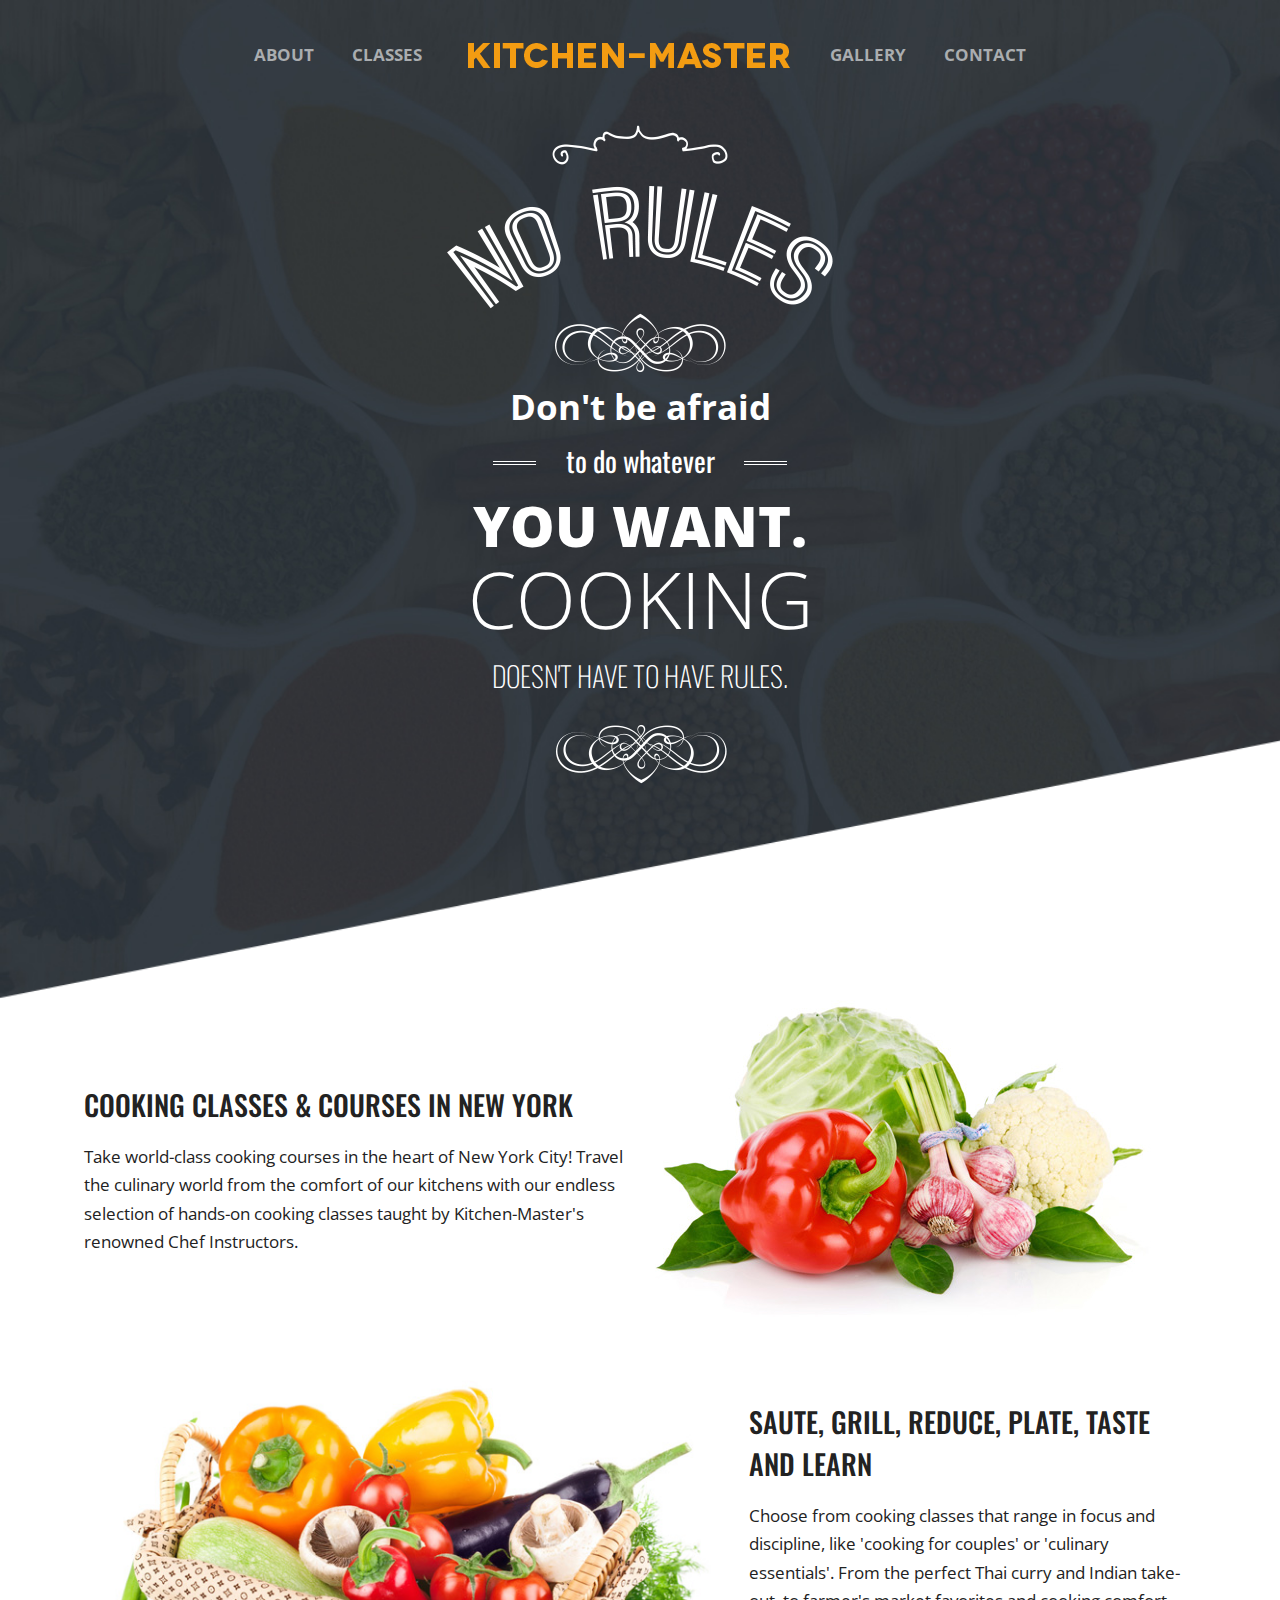
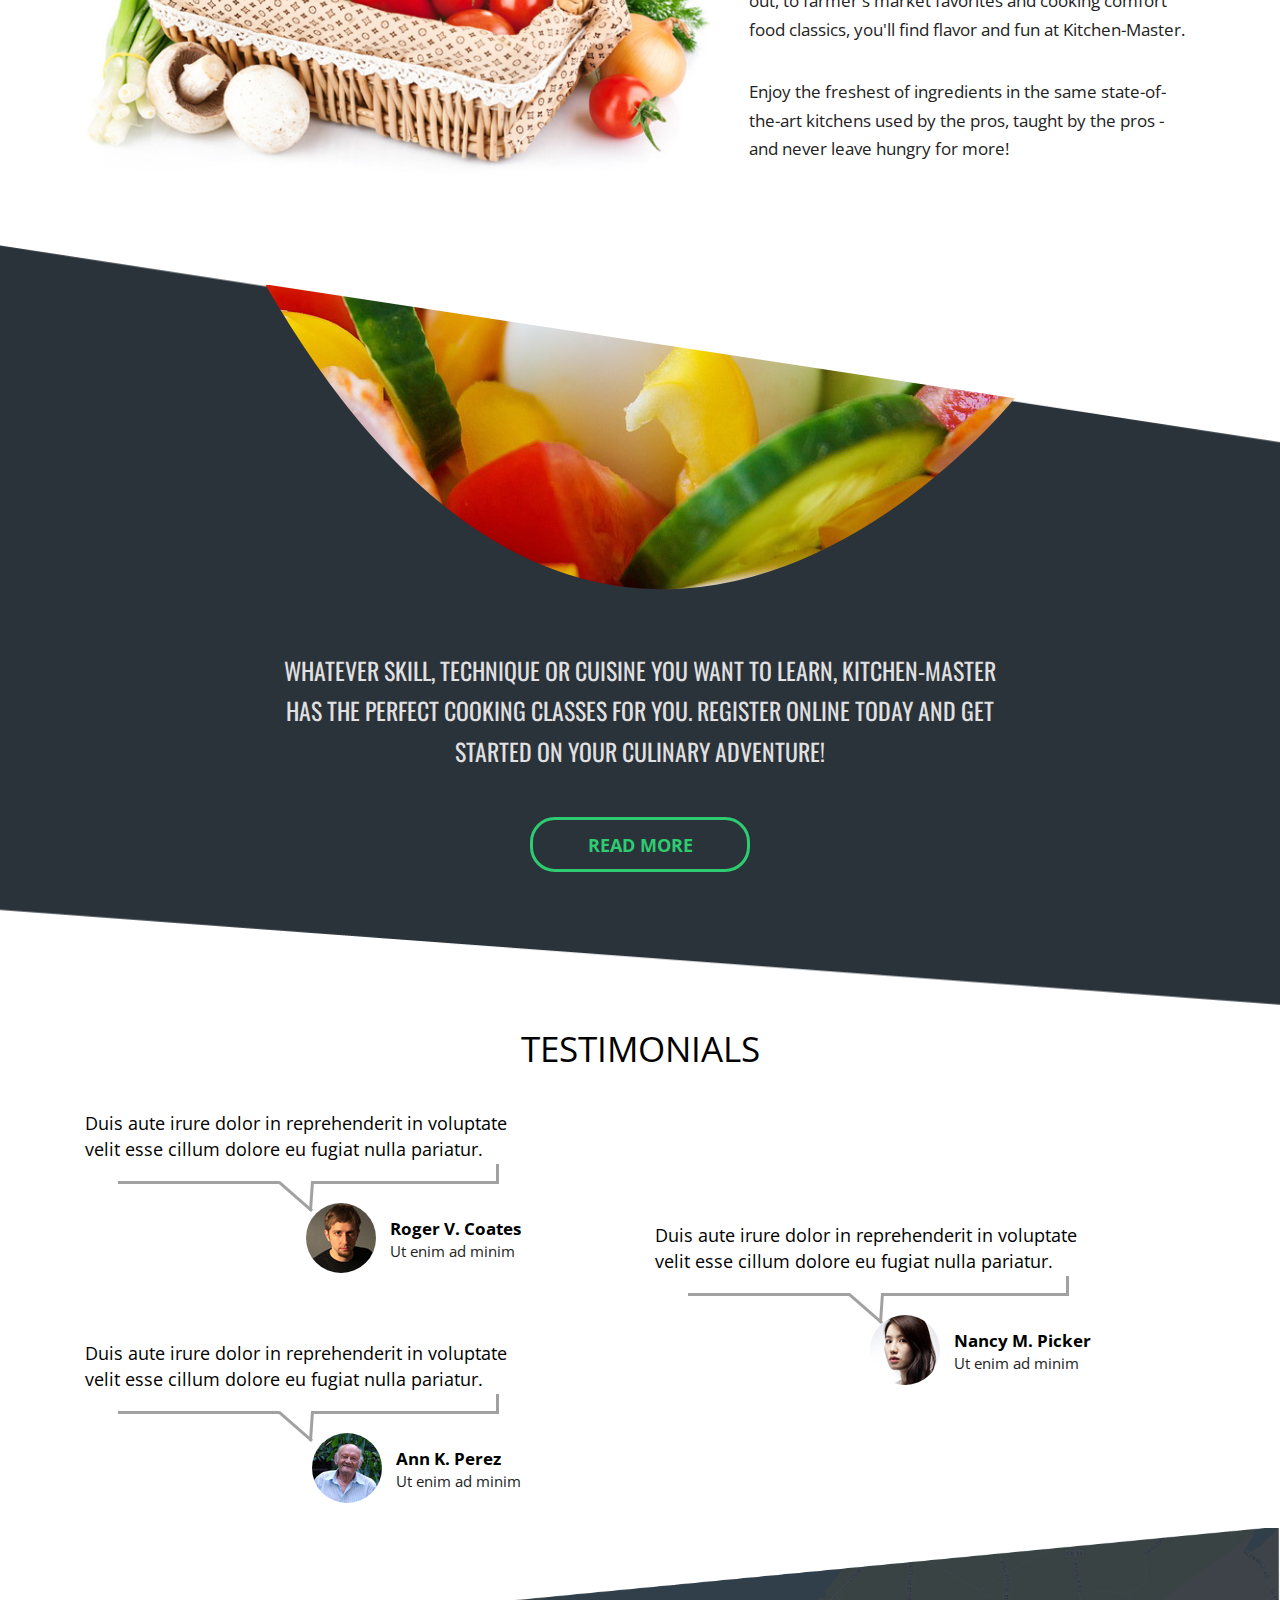
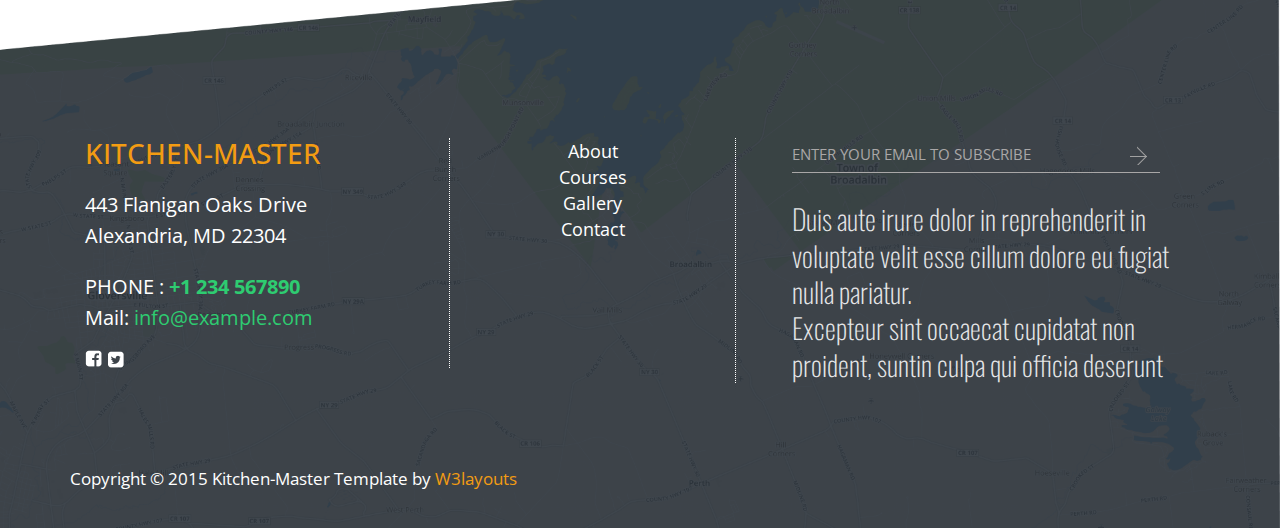
<file: nginx/html/index.html>
<!--A Design by W3layouts 
Author: W3layout
Author URL: http://w3layouts.com
License: Creative Commons Attribution 3.0 Unported
License URL: http://creativecommons.org/licenses/by/3.0/
-->
<!DOCTYPE html>
<html>
<head>
<title>Kitchen-Master A Hotel Category Flat Bootstarp Responsive Website Template | Home :: w3layouts</title>
<link href="css/bootstrap.css" rel="stylesheet" type="text/css" media="all" />
<!-- jQuery (necessary for Bootstrap's JavaScript plugins) -->
<script src="js/jquery.min.js"></script>
<!-- Custom Theme files -->
<!--theme-style-->
<link href="css/style.css" rel="stylesheet" type="text/css" media="all" />	
<!--//theme-style-->
<meta name="viewport" content="width=device-width, initial-scale=1">
<meta http-equiv="Content-Type" content="text/html; charset=utf-8" />
<meta name="keywords" content="Kitchen-Master Responsive web template, Bootstrap Web Templates, Flat Web Templates, Andriod Compatible web template, 
Smartphone Compatible web template, free webdesigns for Nokia, Samsung, LG, SonyErricsson, Motorola web design" />
<script type="application/x-javascript"> addEventListener("load", function() { setTimeout(hideURLbar, 0); }, false); function hideURLbar(){ window.scrollTo(0,1); } </script>
<!--fonts-->
<link href='http://fonts.googleapis.com/css?family=Open+Sans:400,300,600,700,800' rel='stylesheet' type='text/css'>
<link href='http://fonts.googleapis.com/css?family=Oswald:400,300,700' rel='stylesheet' type='text/css'>
<!--//fonts-->
<script type="text/javascript" src="js/move-top.js"></script>
<script type="text/javascript" src="js/easing.js"></script>
				<script type="text/javascript">
					jQuery(document).ready(function($) {
						$(".scroll").click(function(event){		
							event.preventDefault();
							$('html,body').animate({scrollTop:$(this.hash).offset().top},1000);
						});
					});
					</script>

</head>
<body>
	<!--header-->
	<div class="header">
		<div class="container">
		<!---->
			<div class="header-logo">
				<div class="logo">
				<a href="index.html"><img src="images/logo.png" alt="" ></a>
				</div>
				<div class="top-nav">
					<span class="menu"> </span>
					<ul>
						<li ><a href="about.html" data-hover="ABOUT">ABOUT  </a> </li>
						<li><a href="404.html" data-hover="CLASSES" > CLASSES</a></li>
						<li><a href="gallery.html" data-hover="GALLERY">GALLERY </a></li>
						<li><a href="contact.html" data-hover="CONTACT">CONTACT </a></li>
					</ul>
					<!--script-->
				<script>
					$("span.menu").click(function(){
						$(".top-nav ul").slideToggle(500, function(){
						});
					});
			</script>				
		</div>
		<div class="clearfix"> </div>
			</div>
			<!---->
				<div class="top-menu">					
					<ul>
						<li ><a href="about.html" data-hover="ABOUT">ABOUT  </a> </li>
						<li><a href="404.html" data-hover="CLASSES" > CLASSES</a></li>
						<li><a href="index.html"><img src="images/logo.png" alt="" ></a></li>
						<li><a href="gallery.html" data-hover="GALLERY">GALLERY </a></li>
						<li><a href="contact.html" data-hover="CONTACT">CONTACT </a></li>
					</ul>
					<!--script-->
							
		</div>
		<div class="header-top">
			<img class="img-responsive" src="images/art.png" alt="">
			<h2>Don't be afraid</h2>
			<p class="to-do">to do whatever</p>
			<h1>you want. <span>Cooking</span></h1>
			<p class="have">doesn't have to have rules.</p>
			<img class="img-responsive" src="images/ar.png" alt="">
		</div>
	</div>
</div>
<!---->
			<div class="content">
				<div class="container">
				<div class="content-top">
					<div class="content-top-grid">
						<div class="col-md-6 content-top-bottom ">
							<h3>Cooking Classes & Courses in New York</h3>
							<p>Take world-class cooking courses in the heart of New York City! Travel the culinary world from the comfort of our kitchens with our endless selection of hands-on cooking classes taught by 
Kitchen-Master's renowned Chef Instructors.</p>
						</div>
						<div class="col-md-6">
							<a href="single.html"><img class="img-responsive" src="images/pic1.jpg" alt=""></a>
						</div>
						<div class="clearfix"> </div>
					</div>
					<div class="content-top-grid">					
						<div class="col-md-7">
							<a href="single.html"><img class="img-responsive" src="images/pic.jpg" alt=""></a>
						</div>
						<div class="col-md-5 content-top-at ">
							<h3>SauTE, Grill, Reduce, Plate, Taste and Learn</h3>
							<p>Choose from cooking classes that range in focus and discipline, like 'cooking for couples' or 'culinary essentials'. From the perfect Thai curry and Indian take-out, to farmer's market favorites and cooking comfort food classics, you'll find flavor and fun at 
Kitchen-Master. <span>Enjoy the freshest of ingredients in the same state-of-the-art kitchens used by the pros, taught by the pros - and never leave hungry for more!</span> </p>
						</div>
						<div class="clearfix"> </div>
					</div>
				</div>
			</div>
			<!---->
					<div class="content-middle">
							<a href="single.html"><img class="img-responsive" src="images/pi1.png" alt=""></a>
						<p>Whatever skill, technique or cuisine you want to learn, 
	Kitchen-Master has the perfect cooking classes for you. 
	Register online today and get started on your culinary adventure!</p>
						<a href="single.html" class="register">READ MORE</a>
					</div>
					<!---->
					<div class="content-bottom">
						<div class="container">
						<h3>TESTIMONIALS</h3>
							<div class="col-md-6 name-in">
								<div class=" bottom-in">
								<p class="para-in">Duis aute irure dolor in reprehenderit in voluptate
									velit esse cillum dolore eu fugiat nulla pariatur.</p>
								<i class="dolor"> </i>
								<div class="men-grid">
									<a href="single.html"><img class="img-responsive men-top" src="images/te.jpg" alt=""></a>
									<div class="men">
										<span>Roger V. Coates</span>
										<p>Ut enim ad minim</p>
									</div>
									<div class="clearfix"> </div>
									</div>
								</div>
								<div class=" bottom-in">
								<p class="para-in">Duis aute irure dolor in reprehenderit in voluptate
									velit esse cillum dolore eu fugiat nulla pariatur.</p>
								<i class="dolor"> </i>
								<div class="men-grid">
									<a href="single.html"><img class="img-responsive men-top" src="images/te2.jpg" alt=""></a>
									<div class="men">
										<span>Ann K. Perez</span>
										<p>Ut enim ad minim</p>
									</div>
									<div class="clearfix"> </div>
									</div>
								</div>
							</div>
						
							<div class="col-md-6  name-on">
							<div class="bottom-in ">
								<p class="para-in">Duis aute irure dolor in reprehenderit in voluptate
									velit esse cillum dolore eu fugiat nulla pariatur.</p>
								<i class="dolor"> </i>
								<div class="men-grid">
									<a href="single.html"><img class="img-responsive men-top" src="images/te1.jpg" alt=""></a>
									<div class="men">
										<span>Nancy M. Picker</span>
										<p>Ut enim ad minim</p>
									</div>
									<div class="clearfix"> </div>
									</div>
							</div>
							</div>
							<div class="clearfix"> </div>
						</div>
					</div>
				</div>		
				<!---->			
	<div class="footer">
		<div class="container">
			<div class="footer-top">
				<div class="col-md-4 amet-sed">
				<h4>Kitchen-Master</h4>
				<p class="flan">443 Flanigan Oaks Drive<span>
					Alexandria, MD 22304</span></p>
				<p>PHONE : <label>+1 234 567890</label></p>
				<p>Mail: <a href="mailto:info@example.com">info@example.com</a></p>
				<ul class="social-in">
				
					<li><a href="#"><i> </i></a></li>						
					<li><a href="#"><i class="twitter"> </i></a></li>
				</ul>

				</div>
				<div class="col-md-3 amet-sed-box ">
					<ul class="nav-bottom">
						<li><a href="about.html" >About</a> </li>
						<li><a href="404.html" >Courses</a></li>
						<li><a href="gallery.html">Gallery </a></li>
						
						<li><a href="contact.html">Contact </a></li>						
					</ul>
				</div>
				<div class="col-md-5 amet-sed-top ">	
						<div class="enter">
						<form>
							<input type="text" value="ENTER YOUR EMAIL TO SUBSCRIBE" onfocus="this.value = '';" onblur="if (this.value == '') {this.value = '';}" >	
							<input type="submit" value="">
						</form>	
						</div>
<p>Duis aute irure dolor in reprehenderit in voluptate velit esse cillum dolore eu fugiat nulla pariatur. 
<span>Excepteur sint occaecat cupidatat non proident, suntin culpa qui officia deserunt</span></p>						
				</div>
				<div class="clearfix"> </div>
			</div>
				<p class="footer-class">Copyright &copy; 2015 Kitchen-Master Template by  <a href="http://w3layouts.com/" target="_blank">W3layouts</a></p>
		</div>
		 <script type="text/javascript">
						$(document).ready(function() {
							/*
							var defaults = {
					  			containerID: 'toTop', // fading element id
								containerHoverID: 'toTopHover', // fading element hover id
								scrollSpeed: 1200,
								easingType: 'linear' 
					 		};
							*/
							
							$().UItoTop({ easingType: 'easeOutQuart' });
							
						});
					</script>
				<a href="#" id="toTop" style="display: block;"> <span id="toTopHover" style="opacity: 1;"> </span></a>
	</div>

</body>
</html>
</file>
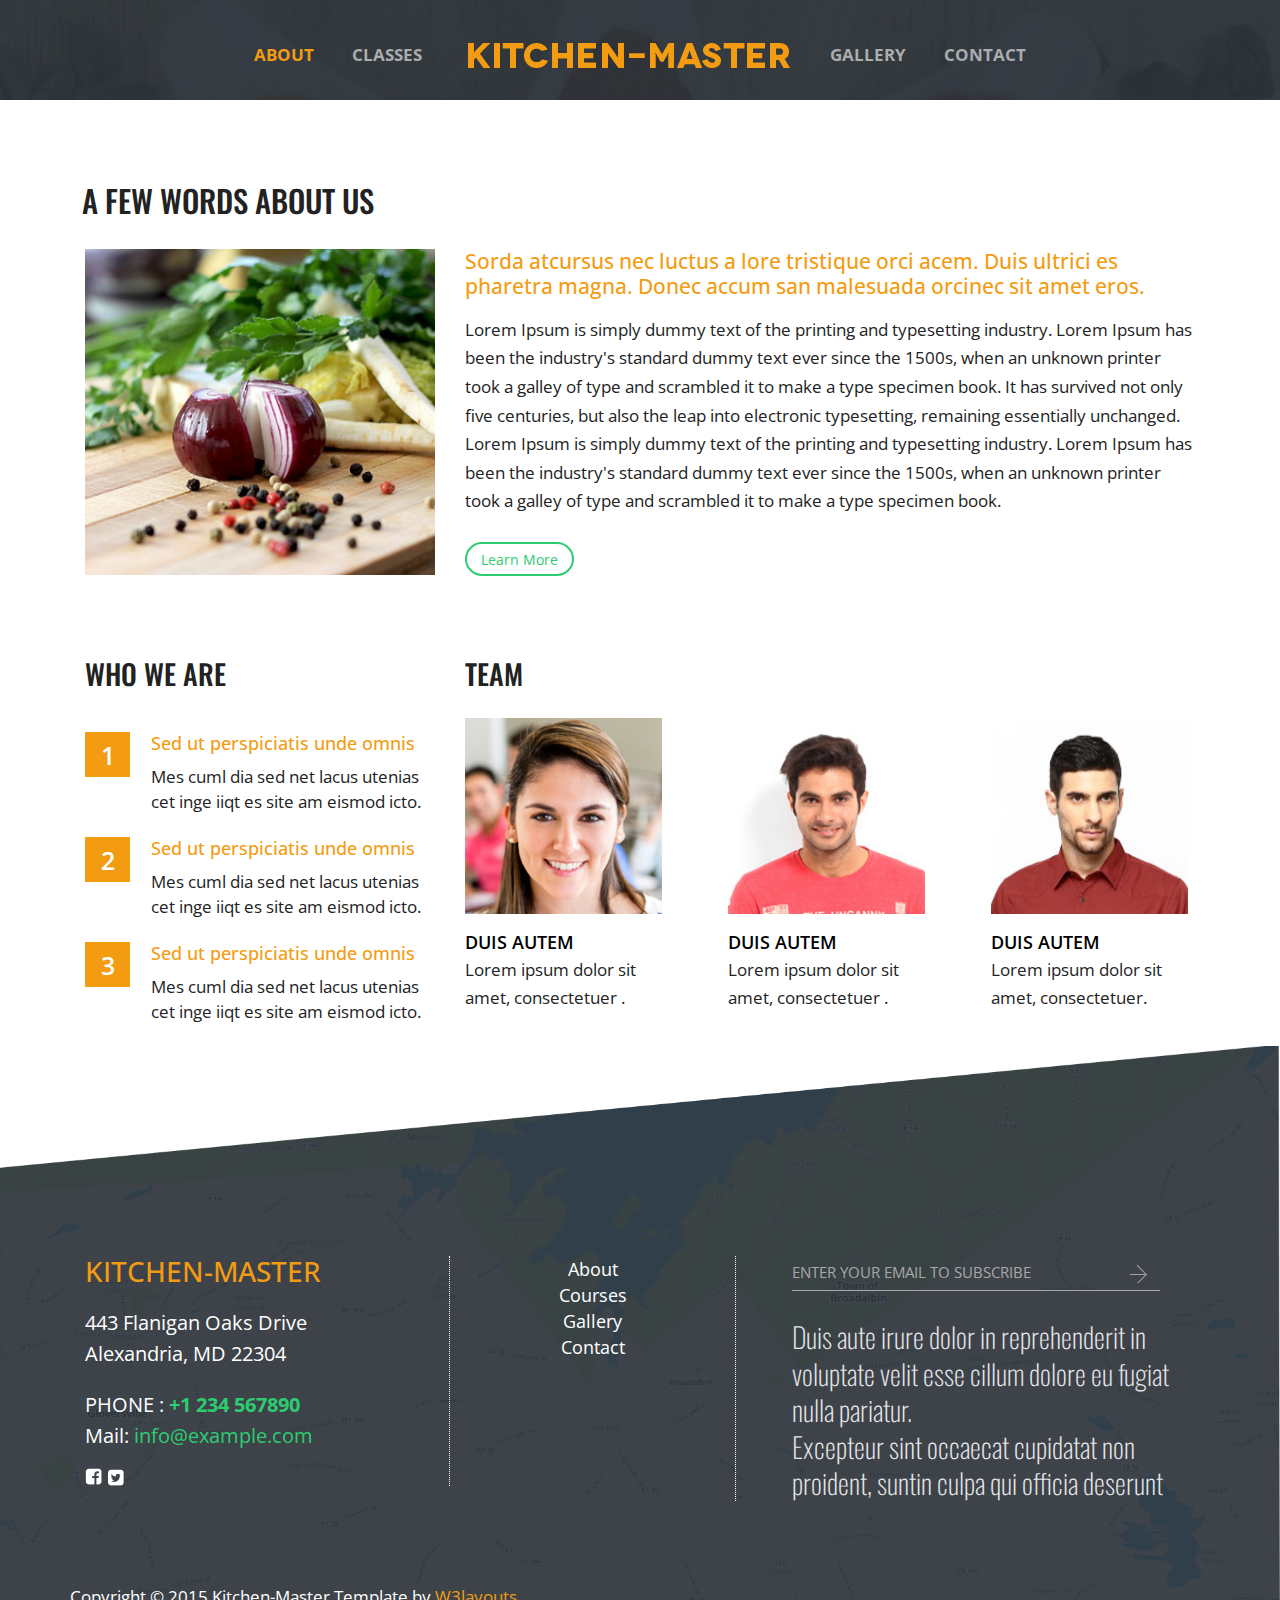
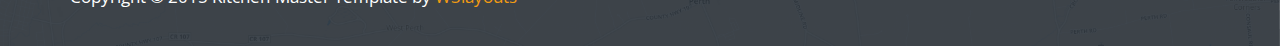
<file: nginx/html/about.html>
<!--A Design by W3layouts 
Author: W3layout
Author URL: http://w3layouts.com
License: Creative Commons Attribution 3.0 Unported
License URL: http://creativecommons.org/licenses/by/3.0/
-->
<!DOCTYPE html>
<html>
<head>
<title>Kitchen-Master A Hotel Category Flat Bootstarp Responsive Website Template | About :: w3layouts</title>
<link href="css/bootstrap.css" rel="stylesheet" type="text/css" media="all" />
<!-- jQuery (necessary for Bootstrap's JavaScript plugins) -->
<script src="js/jquery.min.js"></script>
<!-- Custom Theme files -->
<!--theme-style-->
<link href="css/style.css" rel="stylesheet" type="text/css" media="all" />	
<!--//theme-style-->
<meta name="viewport" content="width=device-width, initial-scale=1">
<meta http-equiv="Content-Type" content="text/html; charset=utf-8" />
<meta name="keywords" content="Kitchen-Master Responsive web template, Bootstrap Web Templates, Flat Web Templates, Andriod Compatible web template, 
Smartphone Compatible web template, free webdesigns for Nokia, Samsung, LG, SonyErricsson, Motorola web design" />
<script type="application/x-javascript"> addEventListener("load", function() { setTimeout(hideURLbar, 0); }, false); function hideURLbar(){ window.scrollTo(0,1); } </script>
<!--fonts-->
<link href='http://fonts.googleapis.com/css?family=Open+Sans:400,300,600,700,800' rel='stylesheet' type='text/css'>
<link href='http://fonts.googleapis.com/css?family=Oswald:400,300,700' rel='stylesheet' type='text/css'>
<!--//fonts-->
<script type="text/javascript" src="js/move-top.js"></script>
<script type="text/javascript" src="js/easing.js"></script>
				<script type="text/javascript">
					jQuery(document).ready(function($) {
						$(".scroll").click(function(event){		
							event.preventDefault();
							$('html,body').animate({scrollTop:$(this.hash).offset().top},1000);
						});
					});
					</script>

</head>
<body>
	<!--header-->
	<div class="header-in">
		<div class="container">	
				<!---->
			<div class="header-logo">
				<div class="logo">
				<a href="index.html"><img src="images/logo.png" alt="" ></a>
				</div>
				<div class="top-nav">
					<span class="menu"> </span>
					<ul>
						<li ><a href="about.html" data-hover="ABOUT">ABOUT  </a> </li>
						<li><a href="404.html" data-hover="CLASSES" > CLASSES</a></li>
						<li><a href="gallery.html" data-hover="GALLERY">GALLERY </a></li>
						<li><a href="contact.html" data-hover="CONTACT">CONTACT </a></li>
					</ul>
					<!--script-->
				<script>
					$("span.menu").click(function(){
						$(".top-nav ul").slideToggle(500, function(){
						});
					});
			</script>				
		</div>
		<div class="clearfix"> </div>
			</div>
			<!---->
				<div class="top-menu">					
					<ul>
						<li class="active" ><a href="about.html" >ABOUT  </a> </li>
						<li><a href="404.html" data-hover="CLASSES" > CLASSES</a></li>
						<li><a href="index.html"><img src="images/logo.png" alt="" ></a></li>
						<li><a href="gallery.html" data-hover="GALLERY">GALLERY </a></li>
						<li><a href="contact.html" data-hover="CONTACT">CONTACT </a></li>
					</ul>		
		</div>	
	</div>
</div>
			<!---->
			<div class="container">
				<div class="about">
					<div class="about-top">
						<h3>A few words about us</h3>
						<div class="col-md-4 about-in">
						<a href="single.html"><img class="img-responsive" src="images/ab.jpg" alt=" " ></a>
						</div>
						<div class="col-md-8 top-about">
							
							<h5><a href="single.html">Sorda atcursus nec luctus a lore tristique orci acem. Duis ultrici es pharetra magna. Donec accum san malesuada orcinec sit amet eros.</a></h5>
							<p>Lorem Ipsum is simply dummy text of the printing and typesetting industry. Lorem Ipsum has been the industry's standard dummy text ever since the 1500s, when an unknown printer took a galley of type and scrambled it to make a type specimen book. It has survived not only five centuries, but also the leap into electronic typesetting, remaining essentially unchanged.
													Lorem Ipsum is simply dummy text of the printing and typesetting industry. Lorem Ipsum has been the industry's standard dummy text ever since the 1500s, when an unknown printer took a galley of type and scrambled it to make a type specimen book. </p>
							<a href="single.html" class="more">Learn More</a>
						</div>
						<div class="clearfix"> </div>
					</div>
					<div class="about-bottom">
					<div class="col-md-4 in-profile">
					<h4>WHO WE ARE</h4>
					<div class="col-in-about">
						<span class="in-sed">1</span>
						<div class="left-sit">
							<h6><a href="single.html">Sed ut perspiciatis unde omnis </a></h6>
							<p>Mes cuml dia sed net lacus utenias cet inge iiqt es site am eismod icto.</p>
						</div>
						<div class="clearfix"> </div>
					</div>
					<div class="col-in-about">
						<span class="in-sed">2</span>
						<div class="left-sit">
							<h6><a href="single.html">Sed ut perspiciatis unde omnis</a></h6>
							<p>Mes cuml dia sed net lacus utenias cet inge iiqt es site am eismod icto.</p>
						</div>
						<div class="clearfix"> </div>
					</div>
					<div class="col-in-about">
						<span class="in-sed">3</span>
						<div class="left-sit">
							<h6><a href="single.html">Sed ut perspiciatis unde omnis </a></h6>
							<p>Mes cuml dia sed net lacus utenias cet inge iiqt es site am eismod icto.</p>
						</div>
						<div class="clearfix"> </div>
					</div>	
				</div>
				<div class="col-md-8 in-profile">
				<h4> TEAM</h4>
				<div class="team-left ">					
					<div class=" team-top">
					<a href="single.html"><img class="img-responsive" src="images/p1.jpg" alt="" /></a>
						<h6>Duis autem</h6>
						<p>Lorem ipsum dolor sit amet, consectetuer .</p>
					</div>
					<div class=" team-top ">
						<a href="single.html"><img class="img-responsive  " src="images/p2.jpg" alt="" /></a>
						<h6>Duis autem</h6>
						<p>Lorem ipsum dolor sit amet, consectetuer .</p>
					</div>
					<div class=" team-top">
						<a href="single.html"><img class="img-responsive  " src="images/p4.jpg" alt="" /></a>
						<h6>Duis autem</h6>
						<p>Lorem ipsum dolor sit amet, consectetuer.</p>
					</div>
				</div>
			</div>
			<div class="clearfix"> </div>
		</div>
	</div>
			</div>
				<!---->			
	<div class="footer">
		<div class="container">
			<div class="footer-top">
				<div class="col-md-4 amet-sed">
				<h4>Kitchen-Master</h4>
				<p class="flan">443 Flanigan Oaks Drive<span>
					Alexandria, MD 22304</span></p>
				<p>PHONE : <label>+1 234 567890</label></p>
				<p>Mail: <a href="mailto:info@example.com">info@example.com</a></p>
				<ul class="social-in">
				
					<li><a href="#"><i> </i></a></li>						
					<li><a href="#"><i class="twitter"> </i></a></li>
				</ul>

				</div>
				<div class="col-md-3 amet-sed-box ">
					<ul class="nav-bottom">
						<li><a href="about.html" >About</a> </li>
						<li><a href="404.html" >Courses</a></li>
						<li><a href="gallery.html">Gallery </a></li>
						
						<li><a href="contact.html">Contact </a></li>							
					</ul>
				</div>
				<div class="col-md-5 amet-sed-top ">				
						<div class="enter">
						<form>
							<input type="text" value="ENTER YOUR EMAIL TO SUBSCRIBE" onfocus="this.value = '';" onblur="if (this.value == '') {this.value = '';}" >	
							<input type="submit" value="">
						</form>	
						</div>	
<p>Duis aute irure dolor in reprehenderit in voluptate velit esse cillum dolore eu fugiat nulla pariatur. 
<span>Excepteur sint occaecat cupidatat non proident, suntin culpa qui officia deserunt</span></p>						
				</div>
				<div class="clearfix"> </div>
			</div>
				<p class="footer-class">Copyright &copy; 2015 Kitchen-Master Template by  <a href="http://w3layouts.com/" target="_blank">W3layouts</a></p>
		</div>
		 <script type="text/javascript">
						$(document).ready(function() {
							/*
							var defaults = {
					  			containerID: 'toTop', // fading element id
								containerHoverID: 'toTopHover', // fading element hover id
								scrollSpeed: 1200,
								easingType: 'linear' 
					 		};
							*/
							
							$().UItoTop({ easingType: 'easeOutQuart' });
							
						});
					</script>
				<a href="#" id="toTop" style="display: block;"> <span id="toTopHover" style="opacity: 1;"> </span></a>
	</div>

</body>
</html>
</file>
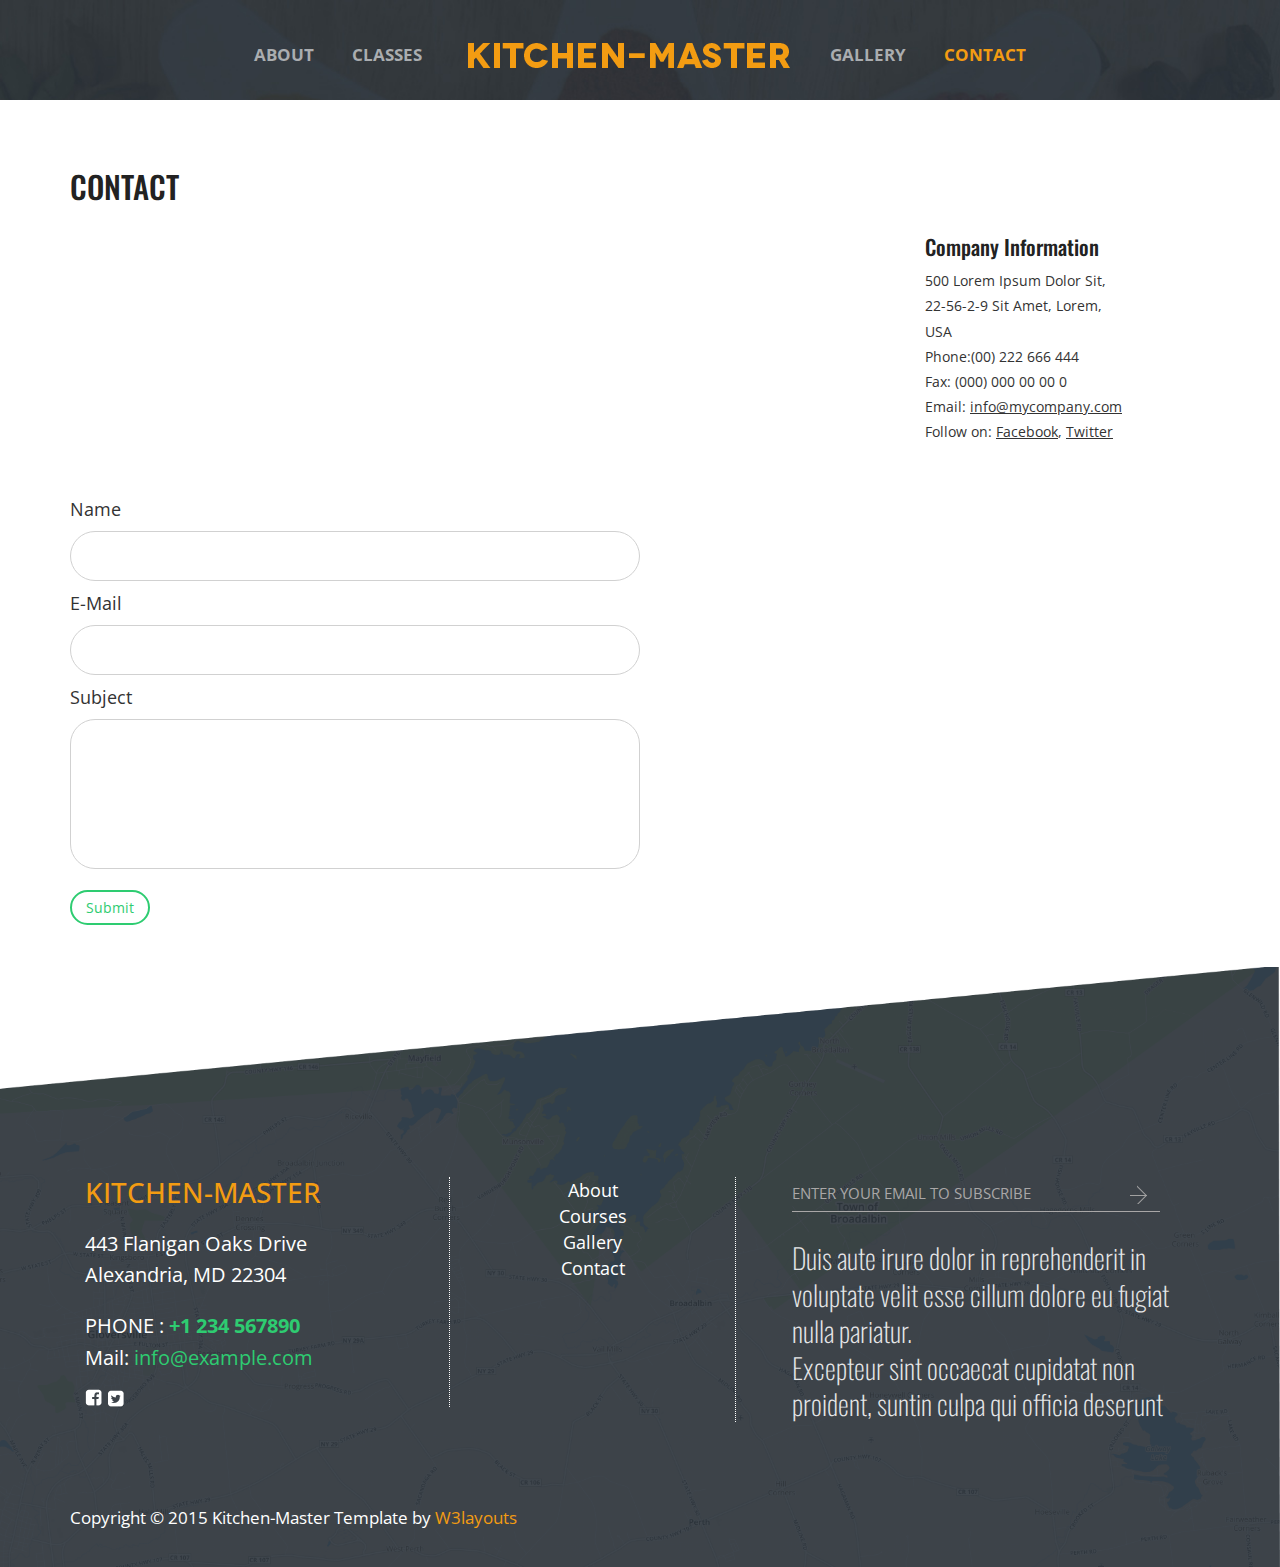
<file: nginx/html/contact.html>
<!--A Design by W3layouts 
Author: W3layout
Author URL: http://w3layouts.com
License: Creative Commons Attribution 3.0 Unported
License URL: http://creativecommons.org/licenses/by/3.0/
-->
<!DOCTYPE html>
<html>
<head>
<title>Kitchen-Master A Hotel Category Flat Bootstarp Responsive Website Template | Register :: w3layouts</title>
<link href="css/bootstrap.css" rel="stylesheet" type="text/css" media="all" />
<!-- jQuery (necessary for Bootstrap's JavaScript plugins) -->
<script src="js/jquery.min.js"></script>
<!-- Custom Theme files -->
<!--theme-style-->
<link href="css/style.css" rel="stylesheet" type="text/css" media="all" />	
<!--//theme-style-->
<meta name="viewport" content="width=device-width, initial-scale=1">
<meta http-equiv="Content-Type" content="text/html; charset=utf-8" />
<meta name="keywords" content="Kitchen-Master Responsive web template, Bootstrap Web Templates, Flat Web Templates, Andriod Compatible web template, 
Smartphone Compatible web template, free webdesigns for Nokia, Samsung, LG, SonyErricsson, Motorola web design" />
<script type="application/x-javascript"> addEventListener("load", function() { setTimeout(hideURLbar, 0); }, false); function hideURLbar(){ window.scrollTo(0,1); } </script>
<!--fonts-->
<link href='http://fonts.googleapis.com/css?family=Open+Sans:400,300,600,700,800' rel='stylesheet' type='text/css'>
<link href='http://fonts.googleapis.com/css?family=Oswald:400,300,700' rel='stylesheet' type='text/css'>
<!--//fonts-->
<script type="text/javascript" src="js/move-top.js"></script>
<script type="text/javascript" src="js/easing.js"></script>
				<script type="text/javascript">
					jQuery(document).ready(function($) {
						$(".scroll").click(function(event){		
							event.preventDefault();
							$('html,body').animate({scrollTop:$(this.hash).offset().top},1000);
						});
					});
					</script>

</head>
<body>
	<!--header-->
	<div class="header-in">
		<div class="container">	
				<!---->
			<div class="header-logo">
				<div class="logo">
				<a href="index.html"><img src="images/logo.png" alt="" ></a>
				</div>
				<div class="top-nav">
					<span class="menu"> </span>
					<ul>
						<li ><a href="about.html" data-hover="ABOUT">ABOUT  </a> </li>
						<li><a href="404.html" data-hover="CLASSES" > CLASSES</a></li>
						<li><a href="gallery.html" data-hover="GALLERY">GALLERY </a></li>
						<li ><a href="contact.html" data-hover="CONTACT">CONTACT </a></li>
					</ul>
					<!--script-->
				<script>
					$("span.menu").click(function(){
						$(".top-nav ul").slideToggle(500, function(){
						});
					});
			</script>				
		</div>
		<div class="clearfix"> </div>
			</div>
			<!---->
				<div class="top-menu">					
					<ul>
						<li ><a href="about.html" data-hover="ABOUT">ABOUT  </a> </li>
						<li><a href="404.html" data-hover="CLASSES" > CLASSES</a></li>
						<li><a href="index.html"><img src="images/logo.png" alt="" ></a></li>
						<li><a href="gallery.html" data-hover="GALLERY">GALLERY </a></li>
						<li class="active"><a href="contact.html">CONTACT </a></li>
					</ul>
					<!--script-->
							
		</div>
	</div>
</div>
		<!---->
		<div class="container">
			<div class="contact">
				<div class="contact-in">
					<h2>contact</h2>
				<div class=" col-md-9 map">
					<iframe src="https://www.google.com/maps/embed?pb=!1m18!1m12!1m3!1d505145.6949089349!2d115.07157704999999!3d-8.455471450000001!2m3!1f0!2f0!3f0!3m2!1i1024!2i768!4f13.1!3m3!1m2!1s0x2dd22f7520fca7d3%3A0x2872b62cc456cd84!2sBali%2C+Indonesia!5e0!3m2!1sen!2sin!4v1418170815897"></iframe>
					</div>				
					    
				<div class=" col-md-3 contact-right">
				     	<h5>Company Information</h5>
						    	<p>500 Lorem Ipsum Dolor Sit,</p>
						   		<p>22-56-2-9 Sit Amet, Lorem,</p>
						   		<p>USA</p>
				   		<p>Phone:(00) 222 666 444</p>
				   		<p>Fax: (000) 000 00 00 0</p>
				 	 	<p>Email: <a href="mailto:info@mycompany.com">info@mycompany.com</a></p>
				   		<p>Follow on: <a href="#">Facebook</a>, <a href="#">Twitter</a></p>
				    </div>
					  <div class="clearfix"></div>
				 </div>
				 <div class=" contact-left">
					<form >
					    	<div>
						    	<span>Name</span>
						    	<input name="userName" type="text" class="textbox">
						    </div>
						    <div>
						    	<span>E-Mail</span>
						    	<input name="userEmail" type="text" class="textbox">
						    </div>
						    <div>
						    	<span>Subject</span>
						    	<textarea name="userMsg"> </textarea>
						    </div>
						   <div>
						   		<input type="submit" value="Submit">
						  </div>
					    </form>
				  </div>

			    
      		</div>
		    </div>
	<!---->	
	<div class="footer">
		<div class="container">
			<div class="footer-top">
				<div class="col-md-4 amet-sed">
				<h4>Kitchen-Master</h4>
				<p class="flan">443 Flanigan Oaks Drive<span>
					Alexandria, MD 22304</span></p>
				<p>PHONE : <label>+1 234 567890</label></p>
				<p>Mail: <a href="mailto:info@example.com">info@example.com</a></p>
				<ul class="social-in">
				
					<li><a href="#"><i> </i></a></li>						
					<li><a href="#"><i class="twitter"> </i></a></li>
				</ul>

				</div>
				<div class="col-md-3 amet-sed-box ">
					<ul class="nav-bottom">
						<li><a href="about.html" >About</a> </li>
						<li><a href="404.html" >Courses</a></li>
						<li><a href="gallery.html">Gallery </a></li>
						
						<li><a href="contact.html">Contact </a></li>						
					</ul>
				</div>
				<div class="col-md-5 amet-sed-top ">				
						<div class="enter">
						<form>
							<input type="text" value="ENTER YOUR EMAIL TO SUBSCRIBE" onfocus="this.value = '';" onblur="if (this.value == '') {this.value = '';}" >	
							<input type="submit" value="">
						</form>	
						</div>
<p>Duis aute irure dolor in reprehenderit in voluptate velit esse cillum dolore eu fugiat nulla pariatur. 
<span>Excepteur sint occaecat cupidatat non proident, suntin culpa qui officia deserunt</span></p>						
				</div>
				<div class="clearfix"> </div>
			</div>
				<p class="footer-class">Copyright &copy; 2015 Kitchen-Master Template by  <a href="http://w3layouts.com/" target="_blank">W3layouts</a></p>
		</div>
		 <script type="text/javascript">
						$(document).ready(function() {
							/*
							var defaults = {
					  			containerID: 'toTop', // fading element id
								containerHoverID: 'toTopHover', // fading element hover id
								scrollSpeed: 1200,
								easingType: 'linear' 
					 		};
							*/
							
							$().UItoTop({ easingType: 'easeOutQuart' });
							
						});
					</script>
				<a href="#" id="toTop" style="display: block;"> <span id="toTopHover" style="opacity: 1;"> </span></a>
	</div>

</body>
</html>
</file>
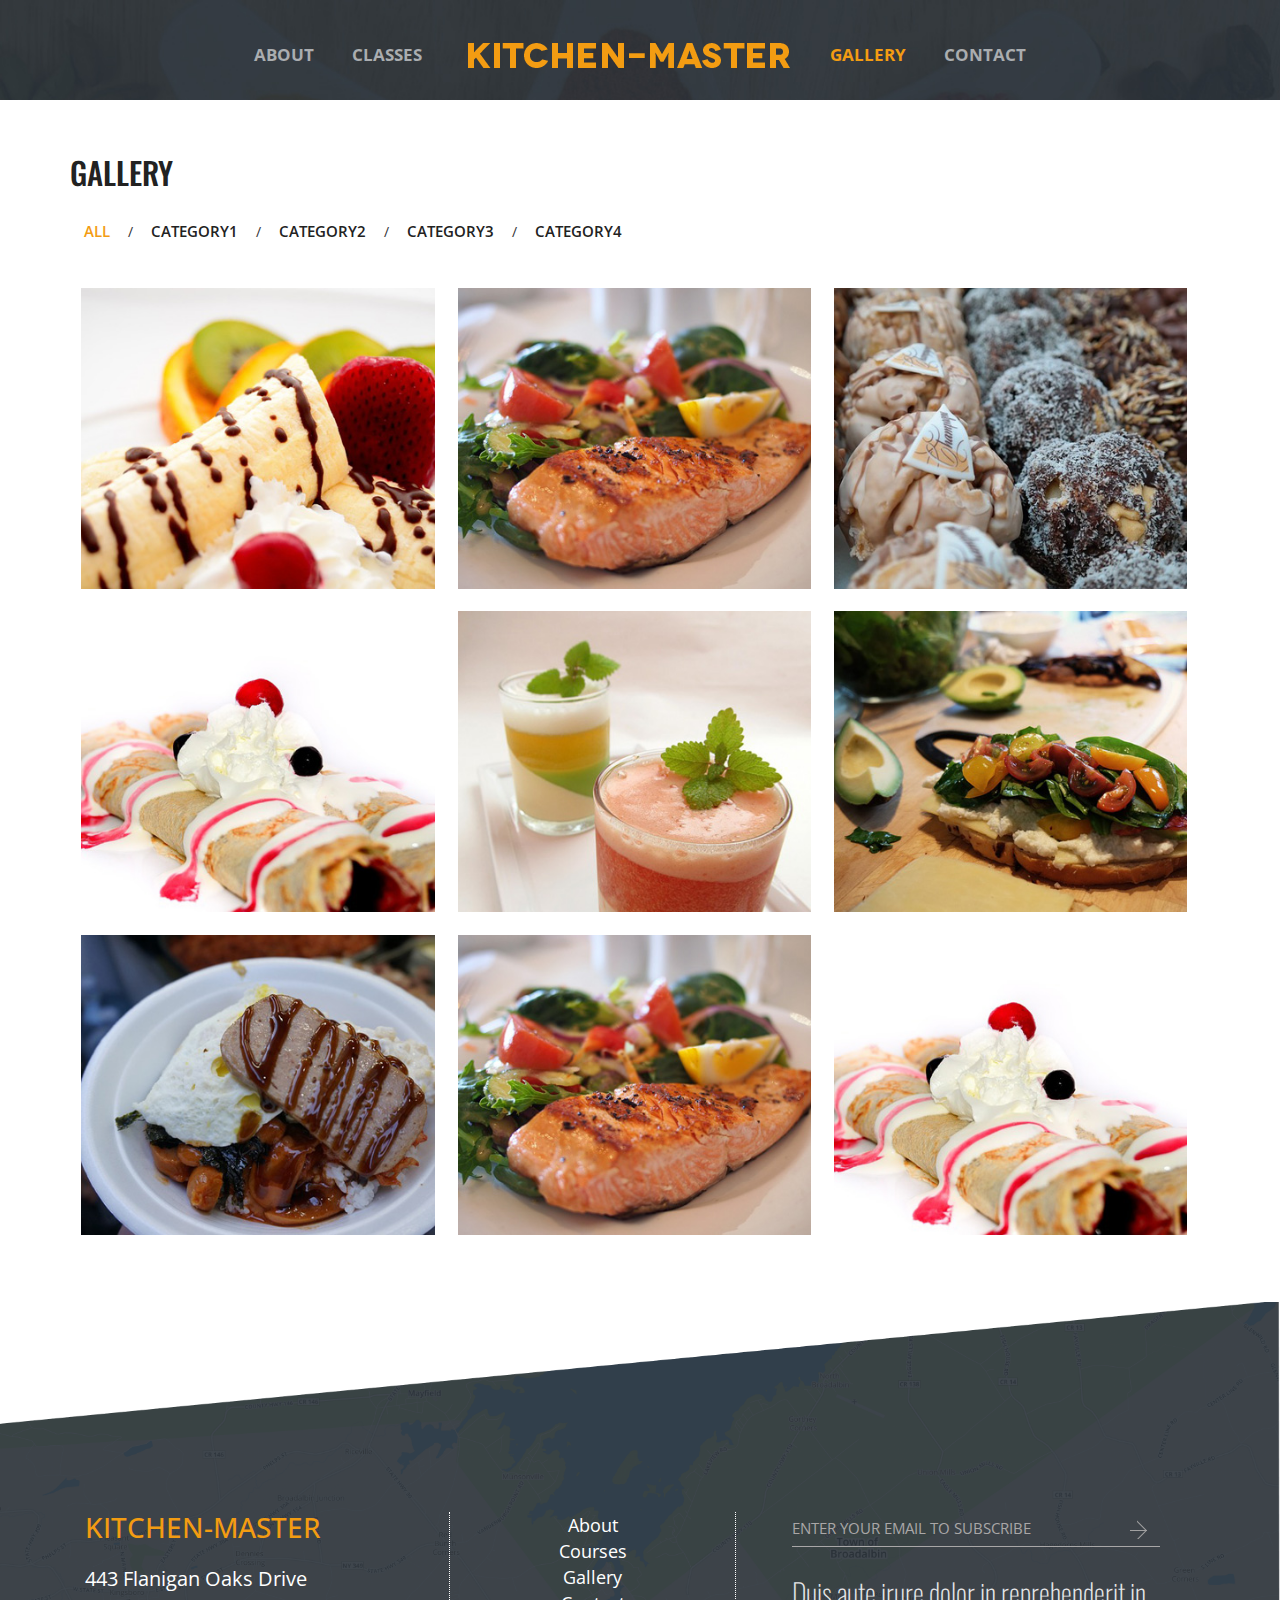
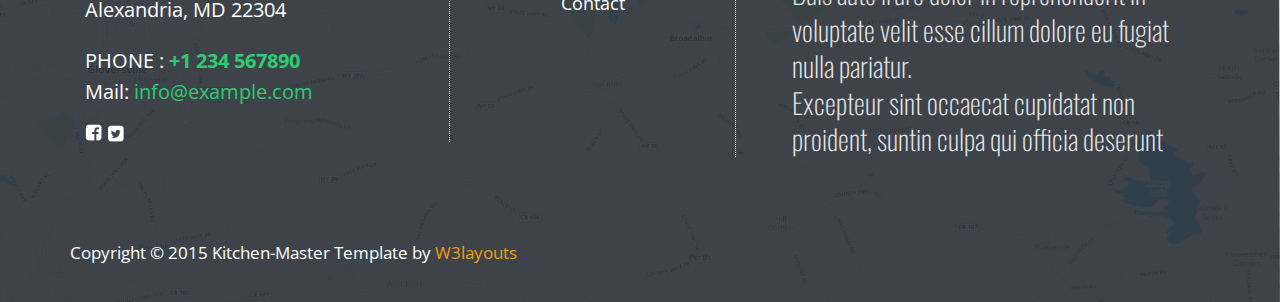
<file: nginx/html/gallery.html>
<!--A Design by W3layouts 
Author: W3layout
Author URL: http://w3layouts.com
License: Creative Commons Attribution 3.0 Unported
License URL: http://creativecommons.org/licenses/by/3.0/
-->
<!DOCTYPE html>
<html>
<head>
<title>Kitchen-Master A Hotel Category Flat Bootstarp Responsive Website Template | Gallery :: w3layouts</title>
<link href="css/bootstrap.css" rel="stylesheet" type="text/css" media="all" />
<!-- jQuery (necessary for Bootstrap's JavaScript plugins) -->
<script src="js/jquery.min.js"></script>
<!-- Custom Theme files -->
<!--theme-style-->
<link href="css/style.css" rel="stylesheet" type="text/css" media="all" />	
<!--//theme-style-->
<meta name="viewport" content="width=device-width, initial-scale=1">
<meta http-equiv="Content-Type" content="text/html; charset=utf-8" />
<meta name="keywords" content="Kitchen-Master Responsive web template, Bootstrap Web Templates, Flat Web Templates, Andriod Compatible web template, 
Smartphone Compatible web template, free webdesigns for Nokia, Samsung, LG, SonyErricsson, Motorola web design" />
<script type="application/x-javascript"> addEventListener("load", function() { setTimeout(hideURLbar, 0); }, false); function hideURLbar(){ window.scrollTo(0,1); } </script>
<!--fonts-->
<link href='http://fonts.googleapis.com/css?family=Open+Sans:400,300,600,700,800' rel='stylesheet' type='text/css'>
<link href='http://fonts.googleapis.com/css?family=Oswald:400,300,700' rel='stylesheet' type='text/css'>
<!--//fonts-->
<script type="text/javascript" src="js/move-top.js"></script>
<script type="text/javascript" src="js/easing.js"></script>
				<script type="text/javascript">
					jQuery(document).ready(function($) {
						$(".scroll").click(function(event){		
							event.preventDefault();
							$('html,body').animate({scrollTop:$(this.hash).offset().top},1000);
						});
					});
					</script>

</head>
<body>
	<!--header-->
	<div class="header-in">
		<div class="container">	
				<!---->
			<div class="header-logo">
				<div class="logo">
				<a href="index.html"><img src="images/logo.png" alt="" ></a>
				</div>
				<div class="top-nav">
					<span class="menu"> </span>
					<ul>
						<li ><a href="about.html" data-hover="ABOUT">ABOUT  </a> </li>
						<li><a href="404.html" data-hover="CLASSES" > CLASSES</a></li>
						<li><a href="gallery.html" data-hover="GALLERY">GALLERY </a></li>
						<li><a href="contact.html" data-hover="CONTACT">CONTACT </a></li>
					</ul>
					<!--script-->
				<script>
					$("span.menu").click(function(){
						$(".top-nav ul").slideToggle(500, function(){
						});
					});
			</script>				
		</div>
		<div class="clearfix"> </div>
			</div>
			<!---->
				<div class="top-menu">					
					<ul>
						<li ><a href="about.html" data-hover="ABOUT">ABOUT  </a> </li>
						<li><a href="404.html" data-hover="CLASSES" > CLASSES</a></li>
						<li><a href="index.html"><img src="images/logo.png" alt="" ></a></li>
						<li class="active"><a href="gallery.html" >GALLERY </a></li>
						<li><a href="contact.html" data-hover="CONTACT">CONTACT </a></li>
					</ul>
					<!--script-->
							
		</div>
		
	</div>
</div>
		<!---->
		<div class="container">
				<div class="product">
					<h2>GALLERY</h2>				
				<ul id="filters">
						<li class="active"><span class="filter" data-filter="app card icon logo  web">ALL</span></li> /
						<li><span class="filter" data-filter="app">CATEGORY1</span></li> /
						<li><span class="filter" data-filter="card">CATEGORY2 </span></li> /
						<li><span class="filter" data-filter="icon">CATEGORY3</span></li> /
						<li><span class="filter" data-filter="logo">CATEGORY4</span></li>
					</ul>
					<div id="portfoliolist">
					<div class="portfolio app mix_all" data-cat="app" style="display: inline-block; opacity: 1;">
						<div class="portfolio-wrapper ">		
							<a href="single.html" class="b-link-stripe b-animate-go  thickbox play-icon">
						  <img class="img-responsive " src="images/po.jpg" alt="" />   
						    <span class="zoom-icon"> </span> </a>
							</a>							
						</div>
					</div>				
					<div class="portfolio icon mix_all" data-cat="icon" style="display: inline-block; opacity: 1;">
						<div class="portfolio-wrapper">		
							<a href="single.html" class="b-link-stripe b-animate-go  thickbox play-icon ">
						    <img class="img-responsive" src="images/po1.jpg" alt=""  />
						   <span class="zoom-icon"> </span> </a>
							</a>
		                </div>
					</div>		
					<div class="portfolio card mix_all" data-cat="card" style="display: inline-block; opacity: 1;">
						<div class="portfolio-wrapper">		
							<a href="single.html" class="b-link-stripe b-animate-go  thickbox play-icon ">
						     <img class="img-responsive" src="images/po2.jpg"  alt="" />
						      <span class="zoom-icon"> </span> </a>
							</a>
		                </div>
					</div>				
					<div class="portfolio app mix_all" data-cat="app" style="display: inline-block; opacity: 1;">
						<div class="portfolio-wrapper ">		
							<a href="single.html" class="b-link-stripe b-animate-go  thickbox play-icon ">
						     <img class="img-responsive" src="images/po3.jpg" alt=""  />
						    <span class="zoom-icon"> </span> </a>
							</a>
		                </div>
					</div>	
					<div class="portfolio card mix_all" data-cat="card" style="display: inline-block; opacity: 1;">
						<div class="portfolio-wrapper ">		
							<a href="single.html" class="b-link-stripe b-animate-go  thickbox play-icon ">
						     <img class="img-responsive" src="images/po4.jpg" alt=""  />
						     <span class="zoom-icon"> </span> </a>
							</a>
		                </div>
					</div>			
					<div class="portfolio icon mix_all" data-cat="icon" style="display: inline-block; opacity: 1;">
						<div class="portfolio-wrapper">		
							<a href="single.html" class="b-link-stripe b-animate-go  thickbox play-icon ">
						     <img class="img-responsive" src="images/po5.jpg" alt=""  />
						    <span class="zoom-icon"> </span> </a>
							</a>
		               </div>
					</div>
					<div class="portfolio logo mix_all " data-cat="logo" style="display: inline-block; opacity: 1;">
						<div class="portfolio-wrapper ">		
							<a href="single.html" class="b-link-stripe b-animate-go  thickbox play-icon ">
						     <img class="img-responsive" src="images/po6.jpg" alt=""  />
						    <span class="zoom-icon"> </span> </a>
							</a>
		               </div>
					</div>
					<div class="portfolio logo mix_all" data-cat="logo" style="display: inline-block; opacity: 1;">
						<div class="portfolio-wrapper">		
							<a href="single.html" class="b-link-stripe b-animate-go  thickbox play-icon ">
						     <img class="img-responsive" src="images/po1.jpg" alt=""  />
						     <span class="zoom-icon"> </span> </a>
							</a>
		               </div>
					</div>
					<div class="portfolio card mix_all " data-cat="card" style="display: inline-block; opacity: 1;">
						<div class="portfolio-wrapper port">		
							<a href="single.html" class="b-link-stripe b-animate-go  thickbox play-icon ">
						     <img class="img-responsive" src="images/po3.jpg" alt=""  />
						     
						    <span class="zoom-icon"> </span> </a>
							</a>
		               </div>
					</div>
					
					<div class="clearfix"> </div>
					</div>	
			<!-- Script for gallery Here -->
				<script type="text/javascript" src="js/jquery.mixitup.min.js"></script>
					<script type="text/javascript">
					$(function () {
						
						var filterList = {
						
							init: function () {
							
								// MixItUp plugin
								// http://mixitup.io
								$('#portfoliolist').mixitup({
									targetSelector: '.portfolio',
									filterSelector: '.filter',
									effects: ['fade'],
									easing: 'snap',
									// call the hover effect
									onMixEnd: filterList.hoverEffect()
								});				
							
							},
							
							hoverEffect: function () {
							
								// Simple parallax effect
								$('#portfoliolist .portfolio').hover(
									function () {
										$(this).find('.label').stop().animate({bottom: 0}, 200, 'easeOutQuad');
										$(this).find('img').stop().animate({top: -30}, 500, 'easeOutQuad');				
									},
									function () {
										$(this).find('.label').stop().animate({bottom: -40}, 200, 'easeInQuad');
										$(this).find('img').stop().animate({top: 0}, 300, 'easeOutQuad');								
									}		
								);				
							
							}
				
						};
						
						// Run the show!
						filterList.init();
						
						
					});	
					</script>
			<!-- Gallery Script Ends -->
</div>
</div>
	<div class="footer">
		<div class="container">
			<div class="footer-top">
				<div class="col-md-4 amet-sed">
				<h4>Kitchen-Master</h4>
				<p class="flan">443 Flanigan Oaks Drive<span>
					Alexandria, MD 22304</span></p>
				<p>PHONE : <label>+1 234 567890</label></p>
				<p>Mail: <a href="mailto:info@example.com">info@example.com</a></p>
				<ul class="social-in">
				
					<li><a href="#"><i> </i></a></li>						
					<li><a href="#"><i class="twitter"> </i></a></li>
				</ul>

				</div>
				<div class="col-md-3 amet-sed-box ">
					<ul class="nav-bottom">
						<li><a href="about.html" >About</a> </li>
						<li><a href="404.html" >Courses</a></li>
						<li><a href="gallery.html">Gallery </a></li>
						<li><a href="contact.html">Contact </a></li>							
					</ul>
				</div>
				<div class="col-md-5 amet-sed-top ">				
						<div class="enter">
						<form>
							<input type="text" value="ENTER YOUR EMAIL TO SUBSCRIBE" onfocus="this.value = '';" onblur="if (this.value == '') {this.value = '';}" >	
							<input type="submit" value="">
						</form>	
						</div>
<p>Duis aute irure dolor in reprehenderit in voluptate velit esse cillum dolore eu fugiat nulla pariatur. 
<span>Excepteur sint occaecat cupidatat non proident, suntin culpa qui officia deserunt</span></p>						
				</div>
				<div class="clearfix"> </div>
			</div>
				<p class="footer-class">Copyright &copy; 2015 Kitchen-Master Template by  <a href="http://w3layouts.com/" target="_blank">W3layouts</a></p>
		</div>
		 <script type="text/javascript">
						$(document).ready(function() {
							/*
							var defaults = {
					  			containerID: 'toTop', // fading element id
								containerHoverID: 'toTopHover', // fading element hover id
								scrollSpeed: 1200,
								easingType: 'linear' 
					 		};
							*/
							
							$().UItoTop({ easingType: 'easeOutQuart' });
							
						});
					</script>
				<a href="#" id="toTop" style="display: block;"> <span id="toTopHover" style="opacity: 1;"> </span></a>
	</div>

</body>
</html>
</file>
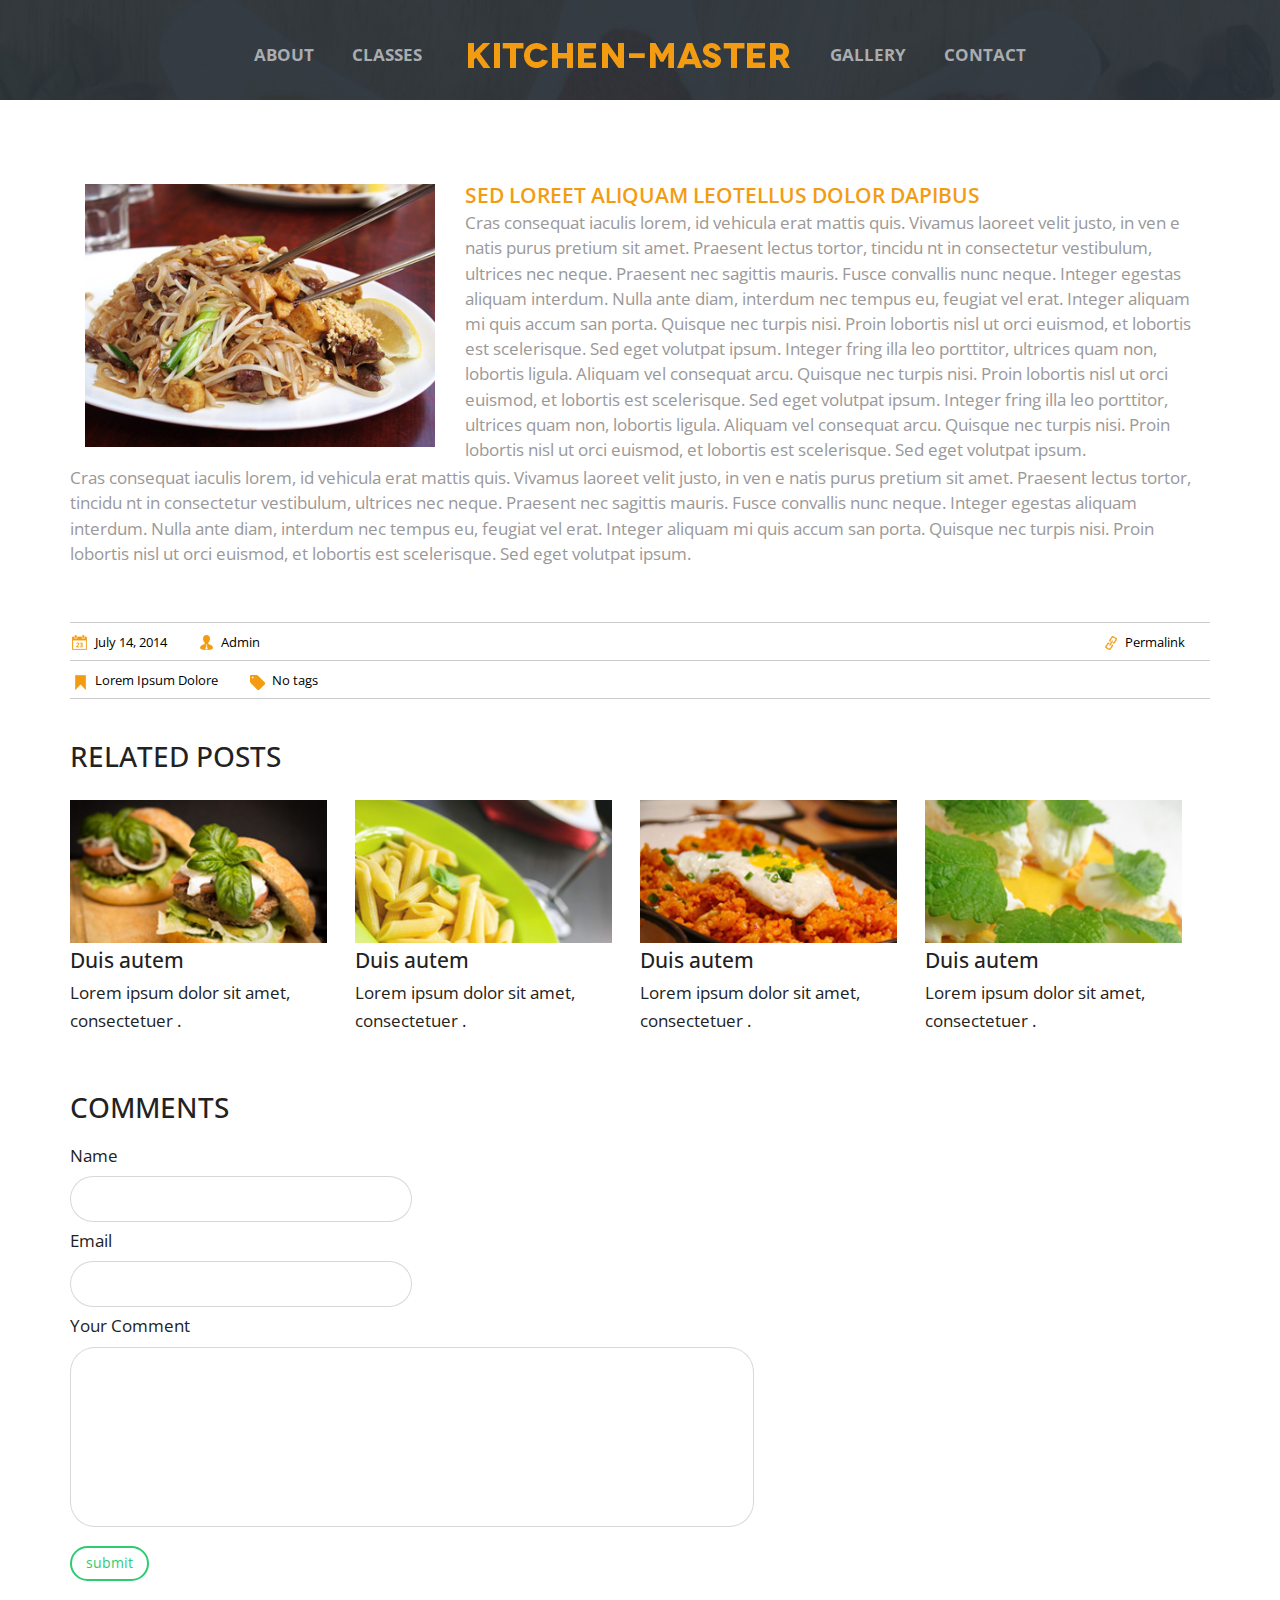
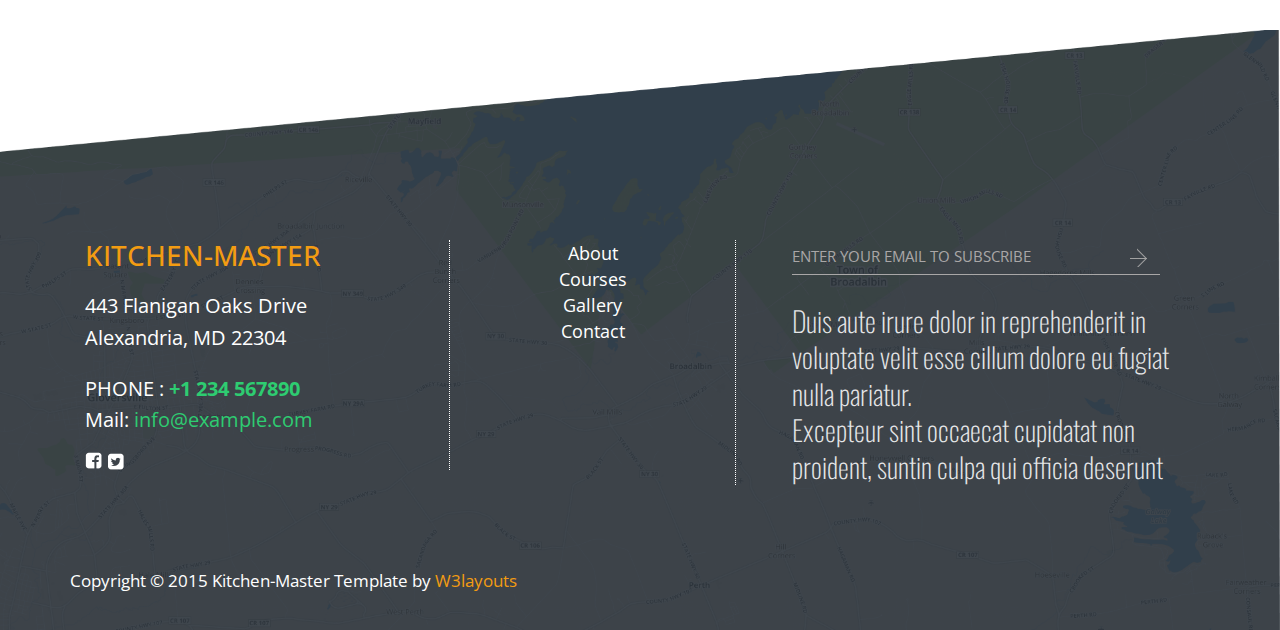
<file: nginx/html/single.html>
<!--A Design by W3layouts 
Author: W3layout
Author URL: http://w3layouts.com
License: Creative Commons Attribution 3.0 Unported
License URL: http://creativecommons.org/licenses/by/3.0/
-->
<!DOCTYPE html>
<html>
<head>
<title>Kitchen-Master A Hotel Category Flat Bootstarp Responsive Website Template | Single :: w3layouts</title>
<link href="css/bootstrap.css" rel="stylesheet" type="text/css" media="all" />
<!-- jQuery (necessary for Bootstrap's JavaScript plugins) -->
<script src="js/jquery.min.js"></script>
<!-- Custom Theme files -->
<!--theme-style-->
<link href="css/style.css" rel="stylesheet" type="text/css" media="all" />	
<!--//theme-style-->
<meta name="viewport" content="width=device-width, initial-scale=1">
<meta http-equiv="Content-Type" content="text/html; charset=utf-8" />
<meta name="keywords" content="Kitchen-Master Responsive web template, Bootstrap Web Templates, Flat Web Templates, Andriod Compatible web template, 
Smartphone Compatible web template, free webdesigns for Nokia, Samsung, LG, SonyErricsson, Motorola web design" />
<script type="application/x-javascript"> addEventListener("load", function() { setTimeout(hideURLbar, 0); }, false); function hideURLbar(){ window.scrollTo(0,1); } </script>
<!--fonts-->
<link href='http://fonts.googleapis.com/css?family=Open+Sans:400,300,600,700,800' rel='stylesheet' type='text/css'>
<link href='http://fonts.googleapis.com/css?family=Oswald:400,300,700' rel='stylesheet' type='text/css'>
<!--//fonts-->
<script type="text/javascript" src="js/move-top.js"></script>
<script type="text/javascript" src="js/easing.js"></script>
				<script type="text/javascript">
					jQuery(document).ready(function($) {
						$(".scroll").click(function(event){		
							event.preventDefault();
							$('html,body').animate({scrollTop:$(this.hash).offset().top},1000);
						});
					});
					</script>

</head>
<body>
	<!--header-->
	<div class="header-in">
		<div class="container">	
			<!---->
			<div class="header-logo">
				<div class="logo">
				<a href="index.html"><img src="images/logo.png" alt="" ></a>
				</div>
				<div class="top-nav">
					<span class="menu"> </span>
					<ul>
						<li ><a href="about.html" data-hover="ABOUT">ABOUT  </a> </li>
						<li><a href="404.html" data-hover="CLASSES" > CLASSES</a></li>
						<li><a href="gallery.html" data-hover="GALLERY">GALLERY </a></li>
						<li><a href="contact.html" data-hover="CONTACT">CONTACT </a></li>
					</ul>
					<!--script-->
				<script>
					$("span.menu").click(function(){
						$(".top-nav ul").slideToggle(500, function(){
						});
					});
			</script>				
		</div>
		<div class="clearfix"> </div>
			</div>
			<!---->
				<div class="top-menu">					
					<ul>
						<li ><a href="about.html" data-hover="ABOUT">ABOUT  </a> </li>
						<li><a href="404.html" data-hover="CLASSES" > CLASSES</a></li>
						<li><a href="index.html"><img src="images/logo.png" alt="" ></a></li>
						<li><a href="gallery.html" data-hover="GALLERY">GALLERY </a></li>
						<li><a href="contact.html" data-hover="CONTACT">CONTACT </a></li>
					</ul>
					<!--script-->
							
		</div>
	</div>
</div>
	<div class="single">
			<div class="container">
				
				
				<div class="blog-top-in">
					<div class="col-md-4 top-blog">
						<a href="#"><img class="img-responsive" src="images/sin.jpg" alt=" " ></a>
					</div>
					<div class="col-md-8 sed-in">
						<h4>SED LOREET ALIQUAM LEOTELLUS DOLOR DAPIBUS</h4>														  						
						<p>Cras consequat iaculis lorem, id vehicula erat mattis quis. Vivamus laoreet velit justo, in ven e natis purus pretium sit amet. Praesent lectus tortor, tincidu nt in consectetur vestibulum, ultrices nec neque. Praesent nec sagittis mauris. Fusce convallis nunc neque. Integer egestas aliquam interdum. Nulla ante diam, interdum nec tempus eu, feugiat vel erat. Integer aliquam mi quis accum san porta.
						Quisque nec turpis nisi. Proin lobortis nisl ut orci euismod, et lobortis est scelerisque. Sed eget volutpat ipsum. Integer fring illa leo porttitor, ultrices quam non, lobortis ligula. Aliquam vel consequat arcu.
						Quisque nec turpis nisi. Proin lobortis nisl ut orci euismod, et lobortis est scelerisque. Sed eget volutpat ipsum. Integer fring illa leo porttitor, ultrices quam non, lobortis ligula. Aliquam vel consequat arcu.
						Quisque nec turpis nisi. Proin lobortis nisl ut orci euismod, et lobortis est scelerisque. Sed eget volutpat ipsum.</p>
					</div>
					<div class="clearfix"> </div>
				</div>
				<p class="at-in">Cras consequat iaculis lorem, id vehicula erat mattis quis. Vivamus laoreet velit justo, in ven e natis purus pretium sit amet. Praesent lectus tortor, tincidu nt in consectetur vestibulum, ultrices nec neque. Praesent nec sagittis mauris. Fusce convallis nunc neque. Integer egestas aliquam interdum. Nulla ante diam, interdum nec tempus eu, feugiat vel erat. Integer aliquam mi quis accum san porta.
						Quisque nec turpis nisi. Proin lobortis nisl ut orci euismod, et lobortis est scelerisque. Sed eget volutpat ipsum. </p>						
						
				<ul class="links">
				  		 <li><i class="date"> </i><span class="icon_text">July 14, 2014</span></li>
				  		 <li><a href="#"><i class="admin"> </i><span class="icon_text">Admin</span></a></li>
				  		 <li class="last"><a href="#"><i class="permalink"> </i><span class="icon_text">Permalink</span></a></li>
				    </ul>
		  		    <ul class="links links_middle">
			  		     <li><a href="#"><i class="title-icon"> </i><span class="icon_text">Lorem Ipsum Dolore</span></a></li>
				  		 <li><i class="tags"> </i><span class="icon_text">No tags</span></li>
		  		    </ul>
					<!---->
					<div class=" single-profile">
				<h4> RELATED POSTS</h4>
				<div class="single-left ">					
					<div class="col-md-3 post-top">
					<a href="#"><img class="img-responsive " src="images/si.jpg" alt="" /></a>
						<h6>Duis autem</h6>
						<p>Lorem ipsum dolor sit amet, consectetuer .</p>
					</div>
					<div class="col-md-3 post-top">
					<a href="#"><img class="img-responsive " src="images/si1.jpg" alt="" /></a>
						<h6>Duis autem</h6>
						<p>Lorem ipsum dolor sit amet, consectetuer .</p>
					</div>
					<div class="col-md-3 post-top">
					<a href="#"><img class="img-responsive " src="images/si2.jpg" alt="" /></a>
						<h6>Duis autem</h6>
						<p>Lorem ipsum dolor sit amet, consectetuer .</p>
					</div>
					<div class="col-md-3 post-top">
					<a href="#"><img class="img-responsive " src="images/si3.jpg" alt="" /></a>
						<h6>Duis autem</h6>
						<p>Lorem ipsum dolor sit amet, consectetuer .</p>
					</div>
					<div class="clearfix"> </div>
				</div>
			</div>
		<!--start-leavecomment-->
			<div class="leave-comment">
				<h3>COMMENTS</h3>
				<div class="table-form">
					<form >
				<div>
				<span>Name</span>
					<input type="text" value=" ">
				</div>
				<div>
					<span>Email</span>
					<input type="text" value=" ">
				</div>
				<div>
					<span>Your Comment</span>
					<textarea> </textarea>	
				</div>
				</form>
					<input type="submit" value="submit">		
			</div>
		</div>
		</div>			
	</div>
<!---->
	<div class="footer">
		<div class="container">
			<div class="footer-top">
				<div class="col-md-4 amet-sed">
				<h4>Kitchen-Master</h4>
				<p class="flan">443 Flanigan Oaks Drive<span>
					Alexandria, MD 22304</span></p>
				<p>PHONE : <label>+1 234 567890</label></p>
				<p>Mail: <a href="mailto:info@example.com">info@example.com</a></p>
				<ul class="social-in">
				
					<li><a href="#"><i> </i></a></li>						
					<li><a href="#"><i class="twitter"> </i></a></li>
				</ul>

				</div>
				<div class="col-md-3 amet-sed-box ">
					<ul class="nav-bottom">
						<li><a href="about.html" >About</a> </li>
						<li><a href="404.html" >Courses</a></li>
						<li><a href="gallery.html">Gallery </a></li>
						
						<li><a href="contact.html">Contact </a></li>						
					</ul>
				</div>
				<div class="col-md-5 amet-sed-top ">				
						<div class="enter">
						<form>
							<input type="text" value="ENTER YOUR EMAIL TO SUBSCRIBE" onfocus="this.value = '';" onblur="if (this.value == '') {this.value = '';}" >	
							<input type="submit" value="">
						</form>	
						</div>
<p>Duis aute irure dolor in reprehenderit in voluptate velit esse cillum dolore eu fugiat nulla pariatur. 
<span>Excepteur sint occaecat cupidatat non proident, suntin culpa qui officia deserunt</span></p>						
				</div>
				<div class="clearfix"> </div>
			</div>
				<p class="footer-class">Copyright &copy; 2015 Kitchen-Master Template by  <a href="http://w3layouts.com/" target="_blank">W3layouts</a></p>
		</div>
		 <script type="text/javascript">
						$(document).ready(function() {
							/*
							var defaults = {
					  			containerID: 'toTop', // fading element id
								containerHoverID: 'toTopHover', // fading element hover id
								scrollSpeed: 1200,
								easingType: 'linear' 
					 		};
							*/
							
							$().UItoTop({ easingType: 'easeOutQuart' });
							
						});
					</script>
				<a href="#" id="toTop" style="display: block;"> <span id="toTopHover" style="opacity: 1;"> </span></a>
	</div>

</body>
</html>
</file>
<file: nginx/html/css/style.css>
/*--A Design by W3layouts 
Author: W3layout
Author URL: http://w3layouts.com
License: Creative Commons Attribution 3.0 Unported
License URL: http://creativecommons.org/licenses/by/3.0/
--*/
body{
	background:#fff;
	font-family: 'Open Sans', sans-serif;
}
body a{
	transition: 0.5s all;
	-webkit-transition: 0.5s all;
	-o-transition: 0.5s all;
	-moz-transition: 0.5s all;
	-ms-transition: 0.5s all;
}
 ul{
	padding: 0;
	margin: 0;
}
h1,h2,h3,h4,h5,h6,label,p{
	margin:0;	
}
.header {
	background:url(../images/banner.png) no-repeat left bottom;
	width:100%;
	min-height:1000px;
	display:block;
	background-size:cover;
	text-align:center;
}
.header-in {
	background:url(../images/banner.png) no-repeat top;
	width:100%;
	min-height:100px;
	display:block;
	background-size:cover;
	text-align:center;
}
.header-logo{
	display:none;
}
/*----*/
.top-menu ul li  a {
	position: relative;
	display: inline-block;
	outline: none;
	color:#aaadb0;
	text-decoration: none;
	text-shadow: 0 0 1px rgba(255,255,255,0.3);
	font-size:1.2em;
	padding: 0em 1em;
	font-weight:700;
	vertical-align: middle;
}
.top-menu ul li a:hover,
.top-menu ul li  a:focus {
	outline: none;
}
/* Effect 15: scale down, reveal */
.top-menu ul li a {
	color: rgba(0,0,0,0.2);
	text-shadow: none;
}
.top-menu ul li a::before {
	color: #aaadb0;
	content: attr(data-hover);
	position: absolute;
	-webkit-transition: -webkit-transform 0.3s, opacity 0.3s;
	-moz-transition: -moz-transform 0.3s, opacity 0.3s;
	transition: transform 0.3s, opacity 0.3s;
}
.top-menu ul li a:hover::before,
.top-menu ul li a:focus::before {
	-webkit-transform: scale(0.9);
	-moz-transform: scale(0.9);
	transform: scale(0.9);
	opacity: 0;
}
/*----*/
.top-menu{
	margin-top:2em;
}
.top-menu ul li{
	display: inline-block;
}
.top-menu ul li  a:hover,.top-menu ul li.active a{
	color:#f39c12;
}
/*----*/
.top-nav span.menu:before{
	content: url(../images/menu.png)no-repeat 0px 0px;
	cursor:pointer;	
	width:100%;
}
.top-nav span.menu{
	display: none;
}
/*--responsive media-quries--*/
@media(max-width:768px){
.top-menu{
	display:none;
}
.header-logo{
	display:block;
	margin-top:1em;
}
.logo{
	float:left;
}
.top-nav {
	float: right;
	padding-top:6px;
}
.top-nav ul{
	display: none;
	position: absolute;
	width: 96.5%;
	z-index: 9999;
	left: 2%;
	margin: 1em 0;
	background: #f39c12;
}
.top-nav span.menu {
	display: block;
	width: 100%;
	position: relative;
	height: 30px;
}
.top-nav ul li,.top-nav ul li.active{
	display: block;
	padding: 0.5em 0;
	text-align: center;
}
.top-nav ul li a,.top-nav ul li.active a{
	color:#fff;
	border: none;
	padding: 0;
	background:none;
	margin: 0.3em 1em;
	text-decoration:none;
}
.top-nav ul li a:hover{
	color:#000;
}
}
.header-top img{
	margin:0 auto;
}
.header-top{
	padding: 2em 0;
}
.header-top h2{
	color:#fff;
	font-size:2.5em;
	font-weight:700;
}
.header-top h1{
	color:#fff;
	font-size:4em;
	font-weight:800;
	text-transform:uppercase;
}
.header-top h1 span{
	display:block;
	font-size:1.4em;
	font-weight:100;
}
 p.to-do{
	color:#fff;
	font-size: 2em;
	font-family: 'Oswald', sans-serif;
	padding: 0.5em 0;
}
p.to-do:before,p.to-do:after{
	content:"";
	background:url(../images/line.png) no-repeat 0px ;
	width:46px;
	height:20px;
	display:inline-block;
	margin-right:1em;
	vertical-align:middle;
}
p.to-do:after{
	margin:0 0em 0 1em;
}
p.have{
	color:#fff;
	font-size: 2em;
	font-family: 'Oswald', sans-serif;
	padding: 0.5em 0;
	text-transform:uppercase;
	font-weight: 100;
}

/*----*/
.content-top-grid {
	padding: 0 0 4em;
}
.content-top-bottom h3,.content-top-at h3{
	font-family: 'Oswald', sans-serif;
	color:#222222;
	font-size:2em;
	text-transform:uppercase;
	line-height:1.5em;
}
.content-top-bottom p,.content-top-at p{
	color:#222222;
	font-size:1.2em;
	line-height:1.7em;
	padding:1em 0 0;
}
.content-top-at p span{
	display:block;
	padding:2em 0 0;
}
.content-top-at {
	padding: 2em 1em 0;
}
.content-top-bottom {
	padding: 6em 1em 0;
}
/*----*/
.content-middle {
	background:url(../images/back.png) no-repeat 0px 0px;
	width:100%;
	min-height:785px;
	display:block;
	background-size:cover;
	text-align: center;
}
.content-middle img{
	margin:0 auto;
	padding: 4.7em 0 0em;
}
.content-middle p{
	font-family: 'Oswald', sans-serif;
	color:#E0E0E1;
	font-size:1.7em;
	width:50%;
	margin:2.5em auto;
	text-transform: uppercase;
	line-height: 1.7em;
}
a.register{
	text-decoration:none;
	font-size:1.3em;
	color:#2ecc71;
	border: 3px solid #2ecc71;
	border-radius: 25px;
	padding: 0.7em 3em;
	font-weight:700;
}
a.register:hover{
	color:#fff;
	background:#2ecc71;
}
 p.para-in{
	color:#000;
	font-size:1.3em;
	width: 80%;
}
i.dolor{
	background:url(../images/arr.png) no-repeat 0px 0px;
	width:400px;
	min-height:52px;
	display:block;
	margin: 0 0em 0 2em;
}
.men-grid {
	position: absolute;
	top: 135px;
	right: 90px;
}
.bottom-in {
	padding: 3em 0 6em;
	position: relative;
}
.bottom-in img {
	border-radius:50px;
}
.content-bottom h3{
	color:#000;
	font-size:2.5em;
	font-weight:400;
	text-align:center;
}
.men-top{
	float:left;
}
.men{
	float:left;
	padding: 1em 1em 0em;
}
.men span {
	color: #000;
	font-size: 1.2em;
	font-weight: 700;
}
.men p{
	color: #222;
	font-size: 1.1em;
}
.name-on {
	padding-top: 8em;
}
/*--about--*/
.about {
	padding:0 0 1em;
}
.about-top {
	padding: 6em 0;
}
.about-top h3{
	font-size:2.2em;
	color:#222;
	text-transform:uppercase;
	font-family: 'Oswald', sans-serif;
	padding: 0 0.4em 1em;
}
.top-about h5{
	font-size:1.5em;
	line-height:1.2em;
}
.top-about h5 a{
	color:#f39c12;
	text-decoration:none;
}
.top-about h5 a:hover{
	color:#000;
}
a.more{
	text-decoration:none;
	font-size: 1em;
	color: #2ecc71;
	border: 2px solid #2ecc71;
	border-radius: 25px;
	padding: 0.4em 1em;	
}
a.more:hover{
	color:#fff;
	background:#2ecc71;
}
.top-about p{
	font-size:1.2em;
	color:#222;
	line-height:1.7em;
	margin:1em 0 2em;
}
.left-sit h6{
	font-size:1.3em;
	line-height:1.3em;
}
.left-sit p{
	margin:0.5em 0;
	color:#222;
	font-size:1.2em;
	line-height:1.5em;	
}
.in-sed ,.left-sit{
	float:left;
}
.left-sit{
	width:80%;
}
span.in-sed{
	font-size: 1.8em;
	color: #fff;
	background: #f39c12;
	width: 45px;
	height: 45px;
	text-align: center;
	font-weight: 600;
	margin-right: 6%;
	padding-top: 5px;
}
.left-sit h6 a{
	text-decoration:none;
	color:#f39c12;
}
.left-sit h6 a:hover{
	color:#222;
}
.col-in-about{
	padding:1em 0 0;
}
.in-profile h4{
	margin:0 0 1em;
	font-size:2em;
	color:#222;
	font-family: 'Oswald', sans-serif;
}
/*----*/
.team-top {
	margin-right: 9%;
	float: left;
	width: 27%;
}
.team-top:nth-child(3) {
	margin-right:0;
}
.team-top h6 {
	margin: 1em 0 0.2em;
	font-size: 1.3em;
	color: #000;
	text-transform: uppercase;
	font-weight: 600;
}
.team-top p {
	font-size: 1.2em;
	line-height: 1.7em;
	color: #222;
}
/*--four--*/
.four{
	text-align:center;
	padding: 8em 0em 10em;
	min-height: 440px;
}
.four h1{
	font-size: 8em;
	color: #f39c12;
	font-weight: 600;
}
.four p{
	font-size:1.5em;
	color:#222;
	padding:0.7em 0 2em;
}
/*--portfolio--*/
.product h2{
	font-size: 2.2em;
	color: #222;
	font-family: 'Oswald', sans-serif;
	padding: 0 0em 1em;
}
ul#filters {
	padding: 0px;
}
#filters {
	margin:0 0 3%;
	padding: 0;
	list-style: none;
}
#filters li {
	display:inline-block;
	display: -webkit-inline-box;
	display: -moz-inline-box;
	display: -o-inline-box;
	display: -ms-inline-box;
	padding: 0 1em;
}
#filters li span {
	display: block;
	text-decoration: none;
	color: #222;
	cursor: pointer;
	font-size: 1.1em;
	text-transform: uppercase;
	font-weight:600;
	
}
#filters li span:hover,#filters li.active  span{
	color:#f39c12;
}
#portfoliolist .portfolio {
	-webkit-box-sizing: border-box;
	-moz-box-sizing: border-box;
	-o-box-sizing: border-box;
	width: 31%;
	display: none;
	float: left;
	overflow: hidden;
	margin: 1%;
}
div#portfoliolist {
	padding: 0px 0px;
}	
.portfolio-wrapper {
	overflow:hidden;
	position: relative !important;
	cursor:pointer;	
	padding:  0;
}
.portfolio img {
	max-width:100%;
	transition: all 300ms!important;
	-webkit-transition: all 300ms!important;
	-moz-transition: all 300ms!important;
}
.portfolio .label {
	position: absolute;
	width: 100%;
	height:40px;
	bottom:-40px;
}
.portfolio .label-bg {
	background: #22B4B8;
	width: 100%;
	height:100%;
	position: absolute;
	top:0;
	left:0;
}
.portfolio .label-text {
	color:#fff;
	position: relative;
	z-index:500;
	padding:5px 8px;
}		
.portfolio .text-category {
	display:block;
	font-size:9px;
	font-size: 12px;
	text-transform:uppercase;
}

.product {
	padding: 4em 0 ;
}
.zoom-icon {
	position:absolute;
	top:15px;
	right:15px;
	bottom:15px;
	left:15px;
	display:block !important;
	opacity:1 !important;
	visibility:visible !important;
	background:transparent !important;
	border-radius:0;
	cursor:pointer;
	overflow:hidden;
	-webkit-transition:0.55s;
	-moz-transition:0.55s;
	-o-transition:0.55s;
	transition:0.55s;
}
.zoom-icon:after {
	position:absolute;
	display:block;
	top:50%;
	left:50%;
	top:50%;
	bottom:50%;
	width:0;
	height:0;
	content:"";
	background:url(../images/plus.png) 50% 50% no-repeat;
	border-radius:0;
	z-index:0;
	-webkit-transition:0.45s;
	-moz-transition:0.45s;
	-o-transition:0.45s;
	transition:0.45s;
}
.zoom-icon:before {
	position:absolute;
	left:-50%;
	top:48%;
	display:block;
	margin:0;
	height:0%;
	width:200%;
	background:url(../images/dark.png);
	content:"";
	border-radius:0;
	overflow:hidden;
	-webkit-transform:rotate(-55deg);
	-moz-transform:rotate(-55deg);
	-ms-transform:rotate(-55deg);
	-o-transform:rotate(-55deg);
	transform:rotate(-55deg);
	-webkit-transition:0.65s;
	-moz-transition:0.65s;
	-o-transition:0.65s;
	transition:0.65s;
}
 .portfolio-wrapper  a:hover .zoom-icon {
	-webkit-transition:0.4s;
	-moz-transition:0.4s;
	-o-transition:0.4s;
	transition:0.4s;
}
.portfolio-wrapper  a:hover .zoom-icon:before {
	left:-60%;
	top:-35%;
	height:200%;
	width:200%;
	-webkit-transform:rotate(-55deg);
	-moz-transform:rotate(-55deg);
	-ms-transform:rotate(-55deg);
	-o-transform:rotate(-55deg);
	transform:rotate(-55deg);
	-webkit-transition:0.6s;
	-moz-transition:0.6s;
	-o-transition:0.6s;
	transition:0.6s;
}
 .portfolio-wrapper  a:hover .zoom-icon:after {
	width:44px;
	height:63px;
	margin:-31px 0 0 -22px;
	-webkit-transition:0.45;
	-moz-transition:0.45;
	-o-transition:0.45;
	transition:0.45;
}
.portfolio-wrapper  a:hover .zoom-icon {
	visibility:visible;
	border-radius:0;
	overflow:hidden;
}
/*----*/
.contact-in h2{
	font-size: 2.2em;
	color: #222;
	text-transform: uppercase;
	font-family: 'Oswald', sans-serif;
	padding: 0 0em 1em;
}
.contact-right  h5 {
	color:#222;
	margin-bottom:0.5em;
	font-size:1.5em;
	font-family: 'Oswald', sans-serif;
}
.contact-left input[type="text"],.contact-left textarea{
	padding:14px;
	display:block;
	width:50%;
	background:none;
	border: 1px solid #D1D1D1;
	border-radius:25px;
	-webkit-border-radius: 25px;
	-o-border-radius: 25px;
	-moz-border-radius: 25px;
	-ms-border-radius: 25px;
	outline:none;
	color:#464646;
	font-size:1em;	
}
.contact-left textarea{
	resize:none;
	min-height:150px;		
}
.contact-left input[type="submit"]{
	outline:none;
	cursor:pointer;
	border-radius:25px;
	-webkit-border-radius: 25px;
	-o-border-radius: 25px;
	-moz-border-radius: 25px;
	-ms-border-radius: 25px;
   margin:1.5em 0 0;
   transition: 0.5s all;
	-webkit-transition: 0.5s all;
	-o-transition: 0.5s all;
	-moz-transition: 0.5s all;
	-ms-transition: 0.5s all;
	color:#2ecc71;
	font-size: 1em;
	color: #2ecc71;
	border: 2px solid #2ecc71;
	padding: 0.4em 1em;
	background:none;	
}
.contact-left input[type="submit"]:hover{
	color:#fff;
	background:#2ecc71;
}
.contact-right p{
	font-size:1em;
	color:#333;
	line-height: 1.8em;
}
.contact-right p a{
	text-decoration:underline;
	color:#333;
	cursor:pointer;
}
.contact-right p a:hover{
	text-decoration:none;
}
.map iframe{
	border:0;
	width: 100%;
	min-height: 200px;
}
.contact-left span{
	font-size:1.3em;
	display: block;
	padding: 0.5em 0;
}
.contact-in{
	padding: 0em 0 3em;
}
.contact {
	padding: 5em 0 3em;
}
.contact-right {
	padding: 0;
}
.map {
	padding: 0 2em 0 0;
}
/*--single--*/
.single{
	padding: 3em 0;
}
.table-form form input[type="text"]{
	border: 1px solid rgba(192, 192, 192, 0.61);
	outline: none;
	padding: 12px;
	color: #333333;
	overflow: hidden;
	width: 30%;
	display: block;
	border-radius: 25px;
	-webkit-border-radius: 25px;
	-moz-border-radius: 25px;
	-o-border-radius: 25px;
	transition: border-color 0.3s;
	-o-transition: border-color 0.3s;
	-ms-transition: border-color 0.3s;
	-moz-transition: border-color 0.3s;
	-webkit-transition: border-color 0.3s;
	-webkit-appearance: none;
}
.table-form textarea{
	padding: 8px;
	outline:none;
	color: #333333;
	border: 1px solid rgba(192, 192, 192, 0.61);
	width:60%;
	height:180px;
	resize: none;
	border-radius: 25px;
	-webkit-border-radius: 25px;
	-moz-border-radius: 25px;
	-o-border-radius: 25px;
	transition: border-color 0.3s;
	-o-transition: border-color 0.3s;
	-ms-transition: border-color 0.3s;
	-moz-transition: border-color 0.3s;
	-webkit-transition: border-color 0.3s;
	-webkit-appearance: none;
}
.table-form input[type="submit"]{
	outline:none;
	cursor:pointer;
	border:none;
	border-radius:25px;
	-webkit-border-radius: 25px;
	-o-border-radius: 25px;
	-moz-border-radius: 25px;
	-ms-border-radius: 25px;
   margin:0.5em 0 ;
   transition: 0.5s all;
	-webkit-transition: 0.5s all;
	-o-transition: 0.5s all;
	-moz-transition: 0.5s all;
	-ms-transition: 0.5s all;
	color:#2ecc71;
	font-size: 1em;
	color: #2ecc71;
	border: 2px solid #2ecc71;
	padding: 0.4em 1em;
	background:none;	
}
.table-form input[type="submit"]:hover{
	color:#fff;
	background:#2ecc71;
}
.table-form span{
	display: block;
	margin: 0.4em 0 0.5em;
	color:#222;
	font-size:1.2em;
}
.table-form div{
	margin:0.5em 0;
}
.leave-comment h3{
	color:#222;
	font-size:2em;
	padding: 0.5em 0;
}
ul.links{
	padding:8px 0px;	
	border-top: 1px solid rgba(120, 124, 127, 0.4);
	margin: 4em 0 0px 0;
}
ul.links li.last{
	float:right;
}
ul.links_middle{
	border-bottom:1px solid rgba(120, 124, 127, 0.4);
	border-top: 1px solid rgba(120, 124, 127, 0.4);
	margin:0;
}
ul.links_bottom{
	border-bottom:1px solid rgba(120, 124, 127, 0.4);
	margin:0;
	border-top:none;
}
ul.links li{
	display: inline-block;
	margin-right:25px;
}
span.icon_text {
	vertical-align: middle;
	font-size: 13px;
	color: #000;
}
ul.links li i {
	width:20px;
	height:20px;
	display:inline-block;
	background:url("../images/img-sprite.png") no-repeat;
	vertical-align:middle;
	margin-right:5px;
}
ul.links li i.date {
	background-position:-8px -47px;
}
ul.links li i.admin {
	background-position: -32px -47px;
}
ul.links li i.permalink {
	background-position:-97px -48px;
}
ul.links li i.title-icon {
	background-position:-75px -47px;
}
ul.links li i.tags {
	background-position:-122px -47px;
}
.sed-in h4{
	font-size: 1.5em;
	color: #f39c12;
	font-weight: 600;
}
.sed-in p,p.at-in{
	color: #9A9898;
	font-size: 1.2em;
	line-height: 1.5em;
	padding-top:3px;
}
.blog-top-in {
	padding-top: 3em;
}
.single-profile h4 {
	font-size: 2em;
	color: #222;
}
.single-left {
	padding: 2em 0 0;
}
.post-top {
	padding: 0 2em 0 0em;
}
.single-profile {
	padding: 3em 0;
}
.post-top h6 {
	font-size: 1.5em;
	color: #222;
	padding:0.3em 0;
}
.post-top p{
	font-size: 1.2em;
	color: #222;
	line-height:1.7em;
}
/*----*/
.footer{
	background:url(../images/back2.png) no-repeat top;
	width:100%;
	min-height:600px;
	display:block;
	background-size:cover;
	padding:15em 0 0;
}
.amet-sed h4{
	font-size:2em;
	color:#f39c12;
	text-transform:uppercase;
}
.amet-sed p{
	font-size:1.4em;
	color:#fff;
	line-height:1.6em;
}
.amet-sed p span{
	display:block;
}

.amet-sed p label{
	color:#2ecc71;
}
.amet-sed p a{
	color:#2ecc71;
	text-decoration:none;
}
ul.social-in{
	padding:1em 0 0;
}
ul.social-in li{
	display: inline-block;	
}
ul.social-in li  i{
	background: url(../images/img-sprite.png)no-repeat -10px -12px;
	width: 18px;
	height: 18px;
	display: inline-block;
	transition: 0.5s all;
	-webkit-transition: 0.5s all;
	-o-transition: 0.5s all;
	-moz-transition: 0.5s all;
	-ms-transition: 0.5s all;
	vertical-align: middle;
}
ul.social-in li  i:hover{
	background-position: -38px -12px;
}
ul.social-in li  i.twitter{
	background-position: -70px -12px;
}
ul.social-in li  i.twitter:hover{
	background-position: -99px -12px;
}
.amet-sed {
	border-right:1px dotted #fff;
}
.nav-bottom{
	text-align:center;
}
.nav-bottom li{
	list-style:none;
}
.nav-bottom li a{
	text-decoration:none;
	color:#fff;
	font-size:1.3em;
}
.nav-bottom li a:hover{
	color:#f39c12;
}
.enter{
	border-bottom: 1px solid #a9a7a7;
	width:88%;
}
.amet-sed-top input[type="text"] {
	outline: none;
	padding:6px 0px;
	width:89%;
	border:none;
	font-size:1.1em;
	color:#a9a7a7;	
	background:none;
}
.amet-sed-top input[type="submit"] {
	background: url(../images/en.png) no-repeat 0px 0px;
	border:none;
	outline:none;
	width: 30px;
	height: 21px;
}
.amet-sed-top  p{
	font-family: 'Oswald', sans-serif;
	color:#e5e6e7;
	font-size:2em;
	line-height:1.3em;
	font-weight:100;
	padding:1em 0 0;
}
.flan{
	padding:1em 0;
}
.amet-sed-top  p span{
	display:block;
}
p.footer-class {
	color: #fff;
	font-size: 1.2em;
	padding:5em 0 1em;
}
p.footer-class a{
	color: #f39c12;
	text-decoration:none;
}
p.footer-class a:hover{
	color: #fff;
}
.amet-sed-top {
	padding: 0 0em 0 4em;
	border-left:1px dotted #fff;
}
#toTop {
	display: none;
	text-decoration: none;
	position: fixed;
	bottom: 25px;
	right: 10px;
	overflow: hidden;
	width: 52px;
	height: 52px;
	border: none;
	text-indent: 100%;
	background: url('../images/up.png') no-repeat 0px 0px;
}
/*--responsive media-quries--*/
@media(max-width:1440px){
.content-middle img {
	padding: 3.75em 0 0em;
}
}
@media(max-width:1366px){
.content-middle img {
	padding: 3.4em 0 0em;
}
.content-middle p {
	width: 56%;
}
}
@media(max-width:1280px){
.content-middle img {
	padding: 2.9em 0 0em;
}
}
@media(max-width:1024px){
.content-middle img {
	padding: 1.5em 0 0em;
}
p.para-in {
	width: 100%;
}
.men-grid {
	right: -6px;
}
.top-about p {
	height: 116px;
	overflow: hidden;
}
span.in-sed {
	margin-right: 3%;
}
.sed-in p {
	height: 183px;
	overflow: hidden;
}
}
@media(max-width:768px){
.header {
	min-height: 910px;
}
.content-middle img {
	padding: 1px 0 0;
}
.content-middle p {
	width: 95%;
}
.men-grid {
	right: 220px;
}
.name-on {
	padding-top: 0;
}
.amet-sed {
	border-right: none;
	text-align: center;
}
.amet-sed-top{
	border-left: none;
}
.amet-sed-box{
	padding:1em;
}
.footer {
	padding: 10em 0 0;
}
p.footer-class {
	text-align: center;
}
.about-in img{
	margin:0 auto;
}
.top-about {
	padding: 1.5em 0 0;
}
.about-top {
	padding: 4em 0;
}
.header-in {
	min-height: 80px;
}
.contact-right {
	padding: 1em 0 0;
}
.map{
	padding:0;
}
.top-blog img{
	margin:0 auto;
}
p.at-in {
	display: none;
}
.post-top {
	padding: 0 0 1em;
	float: left;
	width: 50%;
}
.single-left {
	padding: 2em 4em 0;
}
ul.links {
	margin: 2em 0em 0;
}
.sed-in{
	padding:1em 0 0;
}
ul.links_middle{
	margin:0;
}
.about-in,.in-profile ,.in-profile,.top-blog{
	padding: 0;
}
}
@media(max-width:640px){
.content-middle p {
	font-size: 1.4em;
}
.content-middle {
	min-height: 610px;
}
.men-grid {
	right: 108px;
}
.contact-left input[type="text"], .contact-left textarea {
	width: 85%;
}
.single-left {
	padding: 2em 1em 0;
}
.table-form form input[type="text"] {
	width: 60%;
}
.table-form textarea {
	width: 80%;
}
}
@media(max-width:480px){
.logo {
	width: 70%;
	margin-top: 2px;
}
.logo img {
	width: 100%;
}
.header-top img {
	display: none;
}
.header-top h2 {
	font-size: 1.5em;
}
p.to-do {
	font-size: 1em;
}
.header-top h1 {
	font-size: 2em;
}
p.have {
	display: none;
}
.header {
	min-height: 316px;
}
.content-top-bottom h3, .content-top-at h3 {
	font-size: 1.6em;
}
.content-middle img {
	padding: 0px 0 0;
}
.content-top-bottom {
	padding: 3em 1em 0;
}
.content-middle p {
	font-size: 1.2em;
	height: 50px;
	overflow: hidden;
}
.content-middle {
	min-height: 457px;
}
a.register {
	padding: 0.5em 2em;
}
.content-bottom h3 {
	font-size: 2em;
}
.men-grid {
	top: 158px;
	right: -23px;
}
.bottom-in {
	padding: 2em 0 5em;
}
.amet-sed-top p {
	font-size: 1.5em;
}
p.footer-class {
	padding: 3em 0 1em;
}
.about-top h3 {
f	ont-size: 1.7em;
}
.in-profile h4{
	font-size: 1.5em;
}
.top-about h5 {
	font-size: 1.2em;
	height: 42px;
	overflow: hidden;
}
.top-about p {
	height: 69px;
	font-size:1.1em;
	line-height:1.5em;
	margin: 0.5em 0 1.5em;
}
.team-top {
	margin-right: 5%;
	width: 30%;
}
.team-top h6 {
	font-size: 1.2em;
}
.product h2 {
	font-size: 1.7em;
}
#filters li span {
	font-size: 1em;
}
#filters li {
	padding: 0 0.2em;
}
#portfoliolist .portfolio {
	width: 48%;
}
.port{
	display:none;
}
.product {
	padding: 3em 0 1em;
}
.contact-in h2 {
	font-size: 1.7em;
}
.contact-right h5 {
	font-size: 1.3em;
}
.contact {
	padding: 3em 0 0em;
}
.single {
	padding: 0em 0;
}
.sed-in h4 {
	font-size: 1.2em;
}
.single-left {
	padding: 2em 0em 0;
}
.single-profile h4,.leave-comment h3 {
	font-size: 1.5em;
}
.single-profile {
	padding: 2em 0;
}
.post-top {
	width: 48%;
	margin-right: 3%;
}
.post-top:nth-child(2),.post-top:nth-child(4){
	margin:0;
}
}
@media(max-width:320px){
.logo {
	width: 75%;
	margin-top: 13px;
}
.header-top h2 {
	font-size: 1.2em;
}
.header-top h1 {
	font-size: 1.5em;
}
.header {
	min-height: 272px;
}
.content-top-bottom h3, .content-top-at h3 {
	font-size: 1.2em;
}
.content-top-bottom p, .content-top-at p {
	font-size: 1em;
	line-height: 1.5em;
	padding: 0.5em 0 0;
	height: 75px;
	overflow: hidden;
}
.content-top-grid {
	padding: 0 0 1em;
}
.content-middle p {
	font-size: 1.1em;
	height: 50px;
	margin:2em auto;
}
a.register {
	padding: 0.4em 1.5em;
	font-size:1em;
}
.content-middle {
	min-height: 342px;
}
.content-bottom h3 {
	font-size: 1.5em;
}
p.para-in {
	font-size: 1em;
	height: 63px;
	overflow: hidden;
}
i.dolor {
	width: 218px;
	min-height: 42px;
	margin: 0em;
	background-size: 212px;
}
.men span {
	font-size: 1em;
}
.men p {
	font-size: 1em;
}
.men-grid {
	top: 105px;
}
.bottom-in {
	padding: 1em 0 4em;
}
.amet-sed h4 {
	font-size: 1.5em;
}
.amet-sed p {
	font-size: 1.1em;
}
.amet-sed p {
	font-size: 1em;
}
.nav-bottom li a {
	font-size: 1em;
}
.amet-sed-top input[type="text"] {
	font-size: 0.9em;
	width:80%;
}
.amet-sed-top {
	padding: 0 1em;
}
.amet-sed-top p {
	font-size: 1.1em;
}
p.footer-class {
	padding: 2em 0 1em;
	font-size:1em;
}
.content-top-bottom {
	padding: 1em 1em 0;
}
.footer {
	padding: 7em 0 0;
}
.about-top {
	padding: 2em 0;
}
.about-top h3 {
	font-size: 1.3em;
}
.top-about h5 {
	font-size: 1.1em;
	height: 35px;
}
.top-about p {
	height: 63px;
	font-size: 1em;
}
a.more {
	font-size: 1em;
	padding: 0.3em 0.8em;
}
.in-profile h4 {
	font-size: 1.2em;
}
span.in-sed {
	font-size: 1.5em;
	width: 30px;
	height: 30px;
	padding-top: 0px;
}
.left-sit {
	width: 84%;
}
.left-sit h6{
	font-size: 1.2em;
	height: 20px;
	overflow: hidden;
}
.left-sit p {
	font-size: 1em;
}
.team-top:nth-child(2){
	margin-right:0;
}
.team-top:nth-child(3){
	display:none;
}
.team-top {
	width: 47%;
}
.team-top h6 {
	font-size: 1em;
}
.team-top p {
	font-size: 1em;
	line-height: 1.5em;
	height: 23px;
	overflow: hidden;
}
.about {
	padding: 0 0 0em;
}
.four p {
	font-size: 1.3em;
	padding:0.7em 0 1em;
}
.four h1 {
	font-size: 3.5em;
}
.four {
	padding: 3em 0em 1em;
	min-height: 107px;
}
.product h2 {
	font-size: 1.4em;
	padding: 0 0em 0.5em;
}
#filters li span {
	font-size: 0.9em;
}
#filters li {
	padding: 0.2em 0.3em;
}
.product {
	padding: 2em 0 0em;
}
.zoom-icon {
	position: absolute;
	top: 5px;
	right: 5px;
	bottom: 5px;
	left: 5px;
}
.contact-in h2 {
	font-size: 1.4em;
}
.contact {
	padding: 2em 0 0em;
}
.map iframe {
	min-height: 120px;
}
.contact-right h5 {
	font-size: 1.1em;
}
.contact-in {
	padding: 0em 0 1em;
}
.contact-left span {
	font-size: 1.1em;
}
.contact-left input[type="text"], .contact-left textarea {
	padding: 10px;
}
.contact-left input[type="submit"] {
	margin: 1em 0;
}
.blog-top-in {
	padding-top: 2em;
}
.sed-in h4 {
	font-size: 1em;
	line-height: 1.5em;
}
.sed-in p {
	height: 90px;
	font-size:1em;
}
ul.links li {
	margin-right: 8px;
}
span.icon_text {
	font-size: 12px;
}
.single-profile h4 {
	font-size: 1.2em;
}
.single-left {
	padding: 1em 0em 0;
}
.post-top h6 {
	font-size: 1.2em;
}
.post-top p {
	font-size: 1em;
	line-height: 1.5em;
	height: 26px;
	overflow: hidden;
}
.table-form form input[type="text"] {
	width: 80%;
	padding:10px;
}
.table-form textarea {
	width: 90%;
	height: 120px;
}
.single-profile {
	padding: 2em 0 1em;
}
.leave-comment h3 {
	padding: 0.5em 0 0;
}
.enter {
	width: 100%;
}
}
</file>
